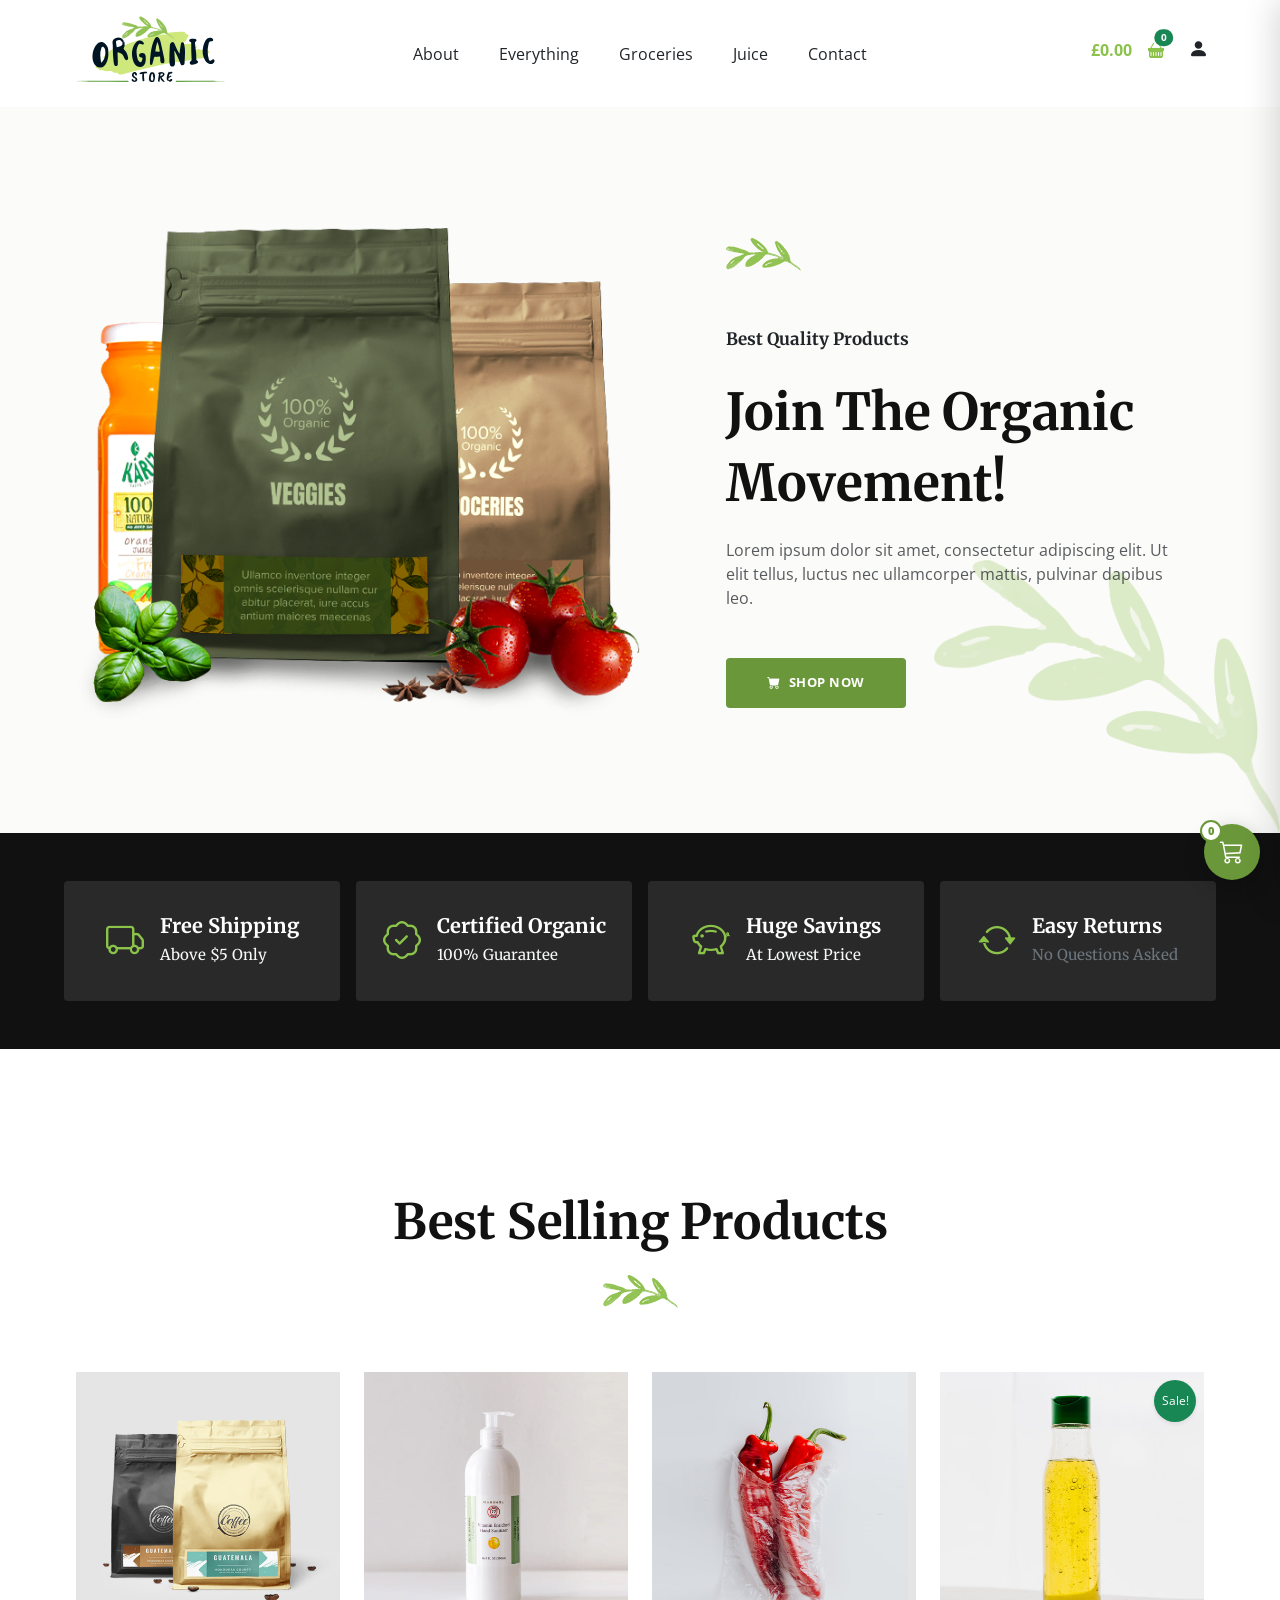
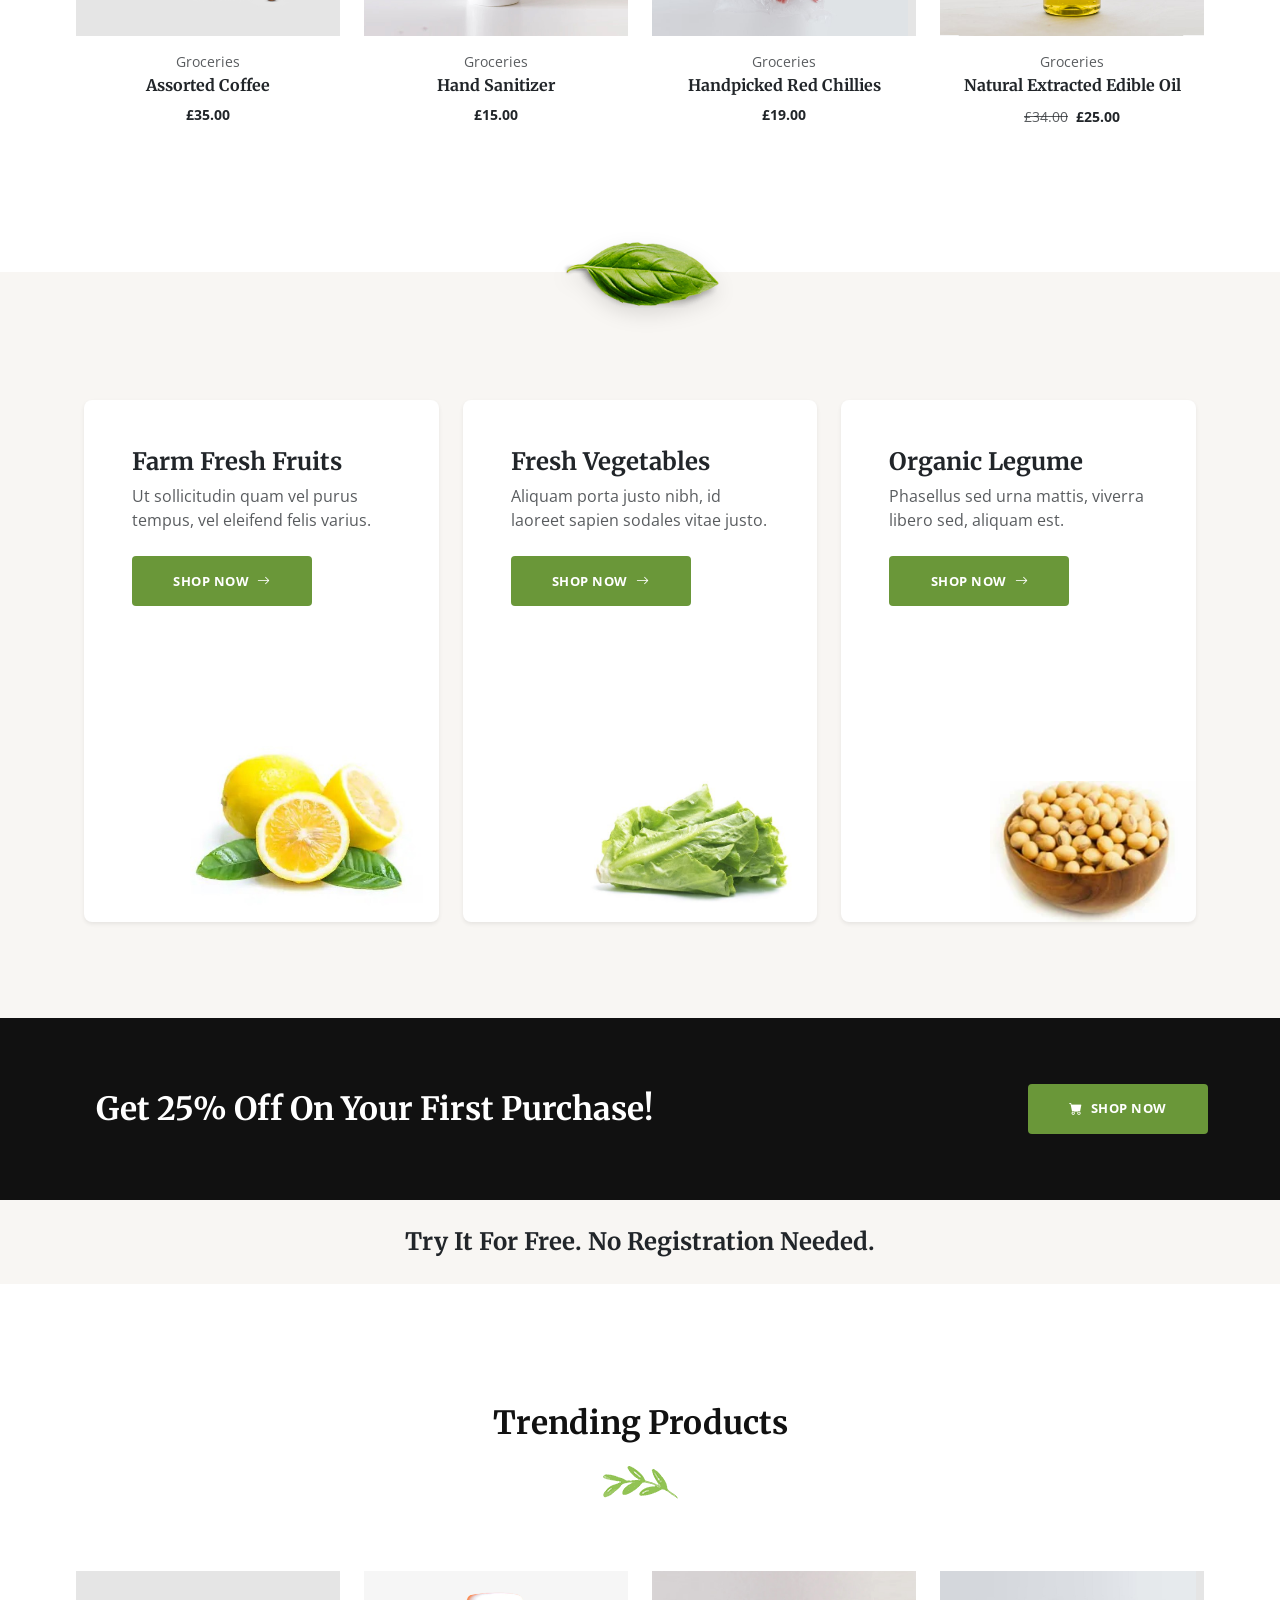
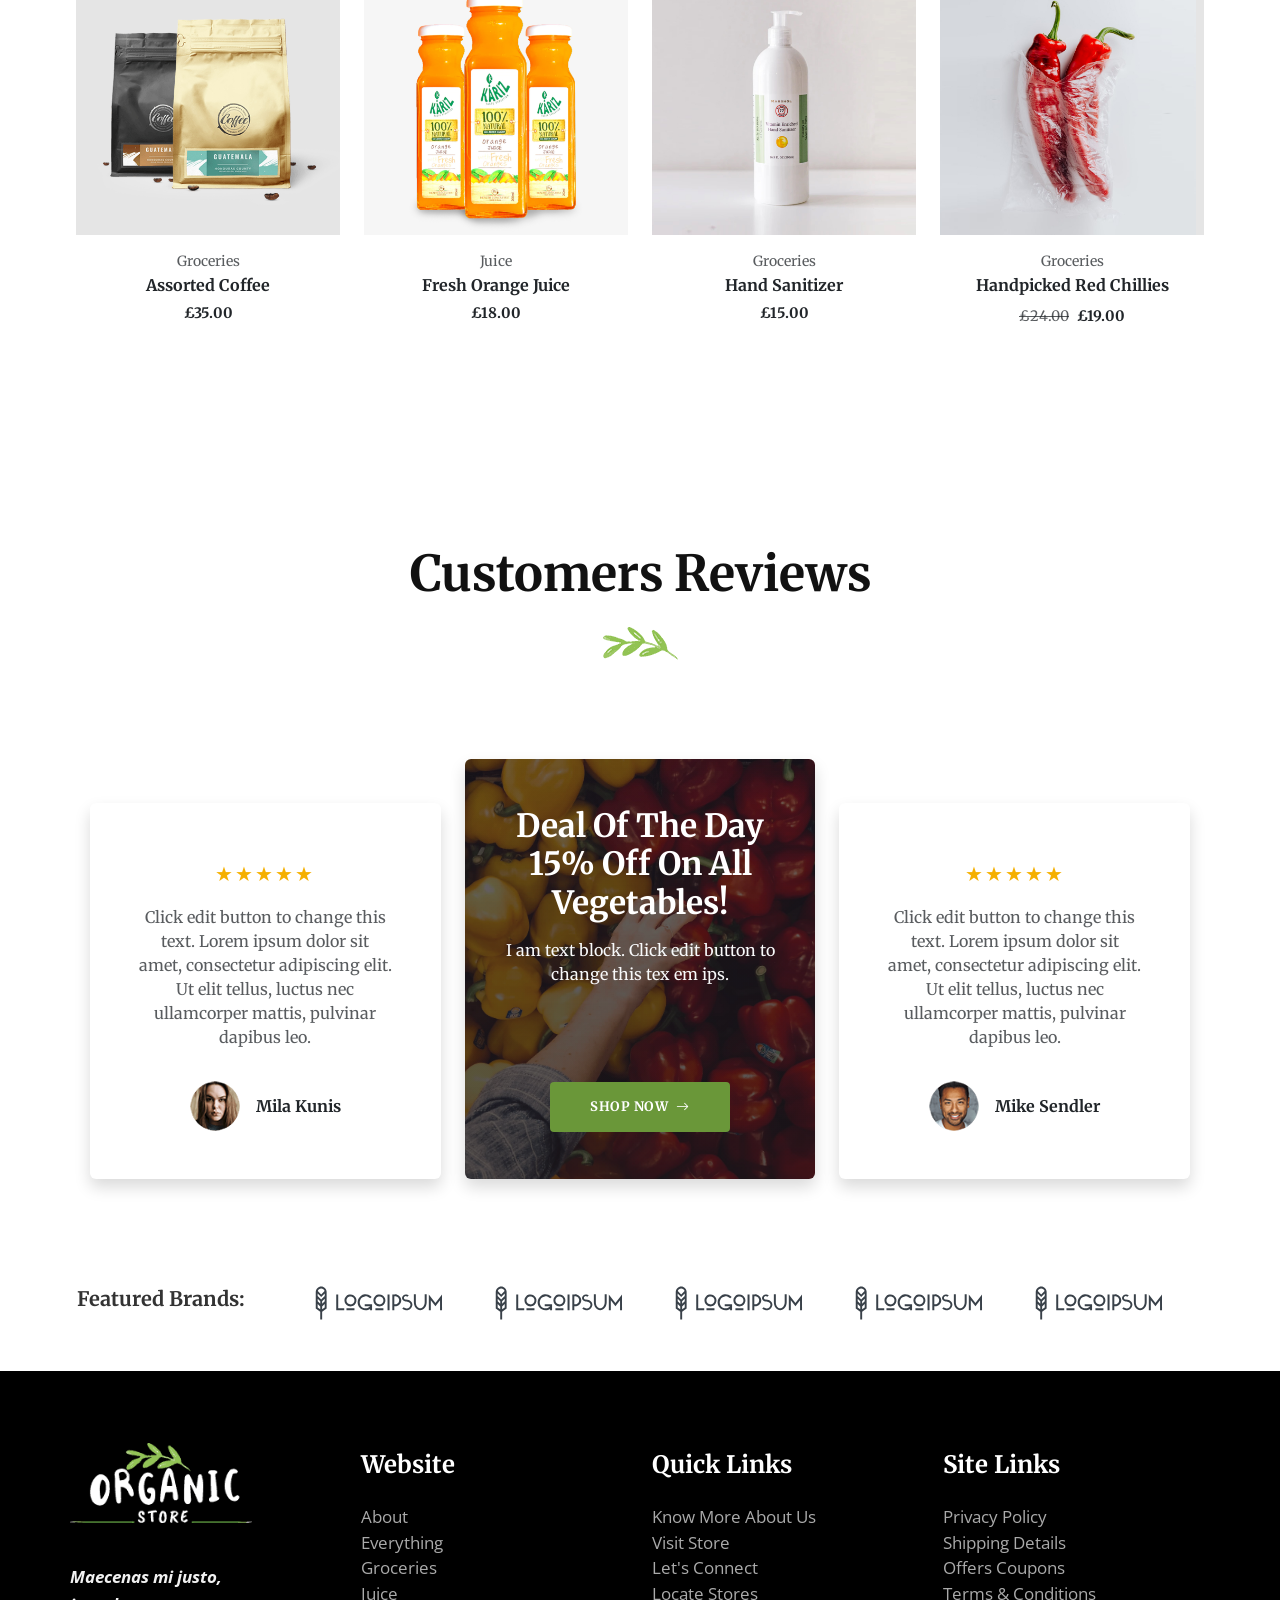
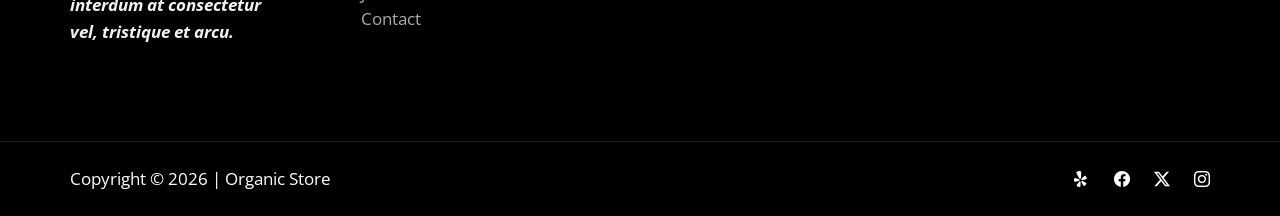
<file: index.html>
<!DOCTYPE html>
<html lang="en">

<head>
  
    <meta charset="UTF-8">

    <meta name="viewport" content="width=device-width, initial-scale=1.0">

    <meta name="description" content="Project2A is a modern online shopping website offering groceries, organic products, juices and more.">

    <meta name="keywords" content="online shopping, groceries, organic products, juice, Project2A">

    <meta name="author" content="Rishabh Sharma">


<!-- Open Graph Meta Tags -->
 
<meta property="og:title" content="Project2A - Online Shopping">

<meta property="og:description" content="Shop groceries, organic products, juices and more with Project2A.">

<meta property="og:image" content="https://rishabhsharma-g.github.io/Project2A/homeImage/Web-image.jpg">

<meta property="og:url" content="https://rishabhsharma-g.github.io/Project2A/">

<meta property="og:type" content="website">


  <title>Organic Store | Join The Organic Movement</title>
  <!-- Bootstrap 5 CSS -->
  <link href="https://cdn.jsdelivr.net/npm/bootstrap@5.3.3/dist/css/bootstrap.min.css" rel="stylesheet">
  <!-- Bootstrap Icons -->
  <link href="https://cdn.jsdelivr.net/npm/bootstrap-icons@1.11.3/font/bootstrap-icons.min.css" rel="stylesheet">
  <!-- Minimal Custom Theme CSS -->
  <link rel="stylesheet" href="css/style.css">

  <link rel="preconnect" href="https://fonts.googleapis.com">
  <link rel="preconnect" href="https://fonts.gstatic.com" crossorigin>
  <link href="https://fonts.googleapis.com/css2?family=Merriweather:wght@300;400;700;900&display=swap" rel="stylesheet">

</head>

<body>



  <!-- SITE HEADER -->
  <header class="site-header">
    <nav class="navbar navbar-expand-lg bg-white py-2 pt-2 pb-3">
      <!-- container-fluid (full width) ya container (box width) apne hisab se use karein -->
      <div class="container-fluid px-4 px-lg-5 d-flex align-items-center">

        <!-- 1. LEFT SIDE: LOGO -->
        <a class="navbar-brand ms-lg-4 me-0 ps-lg-1 pt-lg-2" href="index.html">
          <img src="organicImage/organic-store-logo5.svg" alt="Organic Store" height="70">
        </a>

        <!-- MOBILE MENU BUTTON -->
        <button class="navbar-toggler border-0 shadow-none" type="button" data-bs-toggle="collapse"
          data-bs-target="#mainNavbar">
          <span class="navbar-toggler-icon"></span>
        </button>

        <!-- COLLAPSE MENU -->
        <div class="collapse navbar-collapse" id="mainNavbar">

          <!-- 2. CENTER: NAVIGATION MENU -->
          <!-- 'mx-auto' isko center me rakhega. Agar right me khiskana ho to 'ms-auto' kar dena -->
          <ul class="navbar-nav mx-auto mb-2 pt-lg-3 ps-lg-4 gap-lg-4 text-center ">
            <li class="nav-item"><a class="nav-link custom-link text-dark" href="about.html">About</a></li>
            <li class="nav-item"><a class="nav-link custom-link text-dark" href="everything.html">Everything</a></li>
            <li class="nav-item"><a class="nav-link custom-link text-dark" href="groceries.html">Groceries</a></li>
            <li class="nav-item"><a class="nav-link custom-link text-dark" href="juice.html">Juice</a></li>
            <li class="nav-item"><a class="nav-link custom-link text-dark" href="contact.html">Contact</a></li>
          </ul>

          <!-- 3. RIGHT SIDE: CART + ACCOUNT -->
          <!-- 'ms-auto' nahi lagaya kyuki ul me 'mx-auto' hai, ye apne aap right me chala jayega -->
          <div class="d-flex align-items-center justify-content-center gap-4 mt-3 me-lg-4 mt-lg-0">

            <!-- CART -->
            <a href="#" class="text-decoration-none d-flex align-items-center gap-3 trigger-cart-drawer"
              style="color: #8bc34a;">
              <span class="fw-bold header-cart-total">£0.00</span>

              <!-- Bootstrap Badge for Cart -->
              <div class="position-relative">
                <i class="bi bi-basket-fill fs-7"></i>
                <!-- position-absolute top-0 start-100 ye red/green badge ko icon ke upar set karta hai -->
                <span class="position-absolute top-0 start-100 translate-middle badge rounded-pill bg-success cart-badge"
                  style="font-size: 0.65rem;">
                  0
                </span>
              </div>
            </a>

            <!-- ACCOUNT -->
            <a href="#" class="text-dark">
              <i class="bi bi-person-fill fs-5"></i>
            </a>

          </div>

        </div>
      </div>
    </nav>
  </header>




  <!-- HERO SECTION (Bootstrap Grid) -->
  <section class="hero-section">
    <div class="container-fluid mb-4">

      <div class="row align-items-center ">

        <div class="col-12 col-lg-6 text-center order-lg-1 order-2 ps-lg-5 ms-lg-3">

          <img src="homeImage/organic-products-hero.png" alt="Organic Fresh Products" class="img-fluid">

        </div>

        <div class="col-12 col-lg-5 order-lg-2 order-1 text-lg-start text-center ps-lg-5 ms-lg-3">


          <img src="homeImage/logo-leaf-new.png" alt="Leaf" class="leaf-flourish " style="margin-bottom: 6.5vh;">


          <h6 class="d-block  fw-bold text-dark" style="font-family: 'Merriweather', serif;  margin-bottom: 3vh;">Best Quality
            Products</h6>

          <h1 class="join-bala display-5 fw-bold"  style="margin-bottom: 2vh;">Join The Organic Movement!</h1>

          <p class="text-muted fs-6 mb-5 pe-lg-4">Lorem ipsum dolor sit amet, consectetur adipiscing elit. Ut elit
            tellus, luctus nec ullamcorper mattis, pulvinar dapibus leo.</p>

          <a href="everything.html" class="btn btn-organic">

            <i class="bi bi-cart-fill"></i> SHOP NOW
          </a>



        </div>
      </div>
    </div>
    <!-- <img src="homeImage/logo-leaf-new.png" alt="Legumes" class="position-absolute"
      style=" bottom: -200px; right: 0; height: 180px; width: auto; z-index: 1;"> -->

  </section>



  <!-- | | | | | -->

  <section class="bg-dark-custom py-5">
    <!-- Container mein left aur right 5% extra space diya hai -->
    <div class="container-fluid" style="padding-left: 5%; padding-right: 5%;">

      <div class="row g-3 text-bold" style="font-family: 'Merriweather', serif;">

        <!-- Box 1 (Left shift ke liye ms-lg-0 lagaya hai) -->
        <div class="col-12 col-sm-6 col-lg-3">
          <div class="benefit-box d-flex align-items-center justify-content-center gap-3 ms-lg-0">
            <i class="bi bi-truck benefit-icon"></i>
            <div class="text-start">
              <h5 class="text-white fw-bold mb-1">Free Shipping</h5>
              <span class="text-light" style="font-size: 15px;">Above $5 Only</span>
            </div>
          </div>
        </div>

        <!-- Box 2 -->
        <div class="col-12 col-sm-6 col-lg-3">
          <div class="benefit-box d-flex justify-content-center align-items-center gap-3">
            <i class="bi bi-patch-check benefit-icon"></i>
            <div class="text-start">
              <h5 class="text-white fw-bold mb-1">Certified Organic</h5>
              <span class="text-light" style="font-size: 15px;">100% Guarantee</span>
            </div>
          </div>
        </div>

        <!-- Box 3 -->
        <div class="col-12 col-sm-6 col-lg-3">
          <div class="benefit-box d-flex justify-content-center align-items-center gap-3">
            <i class="bi bi-piggy-bank benefit-icon"></i>
            <div class="text-start">
              <h5 class="text-white fw-bold mb-1">Huge Savings</h5>
              <span class="text-light" style="font-size: 15px;">At Lowest Price</span>
            </div>
          </div>
        </div>

        <!-- Box 4 (Right shift ke liye me-lg-0 lagaya hai) -->
        <div class="col-12 col-sm-6 col-lg-3">
          <!-- Isme aapka 'justify-content-center' missing tha, wo bhi laga diya hai -->
          <div class="benefit-box d-flex align-items-center justify-content-center gap-3 me-lg-0">
            <i class="bi bi-arrow-repeat benefit-icon"></i>
            <div class="text-start">
              <h5 class="text-white fw-bold mb-1">Easy Returns</h5>
              <span class="text-secondary" style="font-size: 15px;">No Questions Asked</span>
            </div>
          </div>
        </div>

      </div>
    </div>
  </section>


  <!-- /////////////////////////////////////////////////////////////////////// -->


  <!-- Best Selling Products (Bootstrap Grid) -->


  <!-- <section class="py-5 my-3">
    <div class="container">
      <div class="text-center mb-3 mt-5 pt-lg-4">
        <h2 class="h2 fw-bold text-dark mb-4">Best Selling Products</h2>
        <img src="homeImage/logo-leaf-new.png" alt="Leaf Divider" class="heading-leaf">
      </div>
    </div>
  </section> -->




  <section class="bg-white py-5 mb-5">
    <div class="container-fluid mb-5">

      <!-- Heading Section (Center Aligned) -->
      <div class="text-center mb-5">
        <h2 class="fw-bold mt-5 mb-4 pt-5" style="font-size: 5.4vh;">Best Selling Products</h2>
        <!-- Aapki leaf image ka path, size adjust kar lena -->
        <img src="homeImage/logo-leaf-new.png" alt="Leaf Divider" class="heading-leaf" style="width: auto;">
      </div>

      <!-- Products Grid (4 Columns) -->
      <div class="row text-center mt-1 pt-3  ms-5 me-5 ps-1 pe-1">

        <!-- Product 1: Assorted Coffee -->
        <div class="col-12 col-md-6 col-lg-3">
          <a href="everything.html" class="text-decoration-none">
            <img src="organicImage/coffee-asorted.jpg" alt="Coffee" class="img-fluid mb-3">

            <small class="text-muted d-block mb-1" style="font-size: 0.85rem;">Groceries</small>
            <h6 class="brand-font text-dark mb-2" style="font-size: 1rem;">Assorted Coffee</h6>

            <div class="text-dark fw-bold"  style="font-size: 0.9rem;">£35.00</div>
          </a>
        </div>

        <!-- Product 2: Hand Sanitizer -->
        <div class="col-12 col-md-6 col-lg-3">
          <a href="everything.html" class="text-decoration-none">
            <img src="organicImage/sanitizer.jpg" alt="Sanitizer" class="img-fluid mb-3">
           <small class="text-muted d-block mb-1" style="font-size: 0.85rem;">Groceries</small>
            <h6 class="brand-font text-dark mb-2" style="font-size: 1rem;">Hand Sanitizer</h6>

            <div class="text-dark fw-bold"  style="font-size: 0.9rem;">£15.00</div>
          </a>
        </div>

        <!-- Product 3: Red Chillies -->
        <div class="col-12 col-md-6 col-lg-3">
          <a href="everything.html" class="text-decoration-none">
            <!-- Image ka naam apne hisab se check kar lena -->
            <img src="organicImage/red-chillies.jpg" alt="Red Chillies" class="img-fluid mb-3">

            <small class="text-muted d-block mb-1" style="font-size: 0.85rem;">Groceries</small>
            <h6 class="brand-font text-dark mb-2" style="font-size: 1rem;">Handpicked Red Chillies</h6>

            <div class="text-dark fw-bold"  style="font-size: 0.9rem;">£19.00</div>
          </a>
        </div>

        <!-- Product 4: Edible Oil (With Sale Badge) -->
        <div class="col-12 col-md-6 col-lg-3">
          <a href="everything.html" class="text-decoration-none">

            <!-- Image and Badge Wrapper -->
            <div class="position-relative mb-3">
              <!-- Sale Badge (Top Right Corner) -->
              <span
                class="position-absolute top-0 end-0 badge rounded-circle bg-success mt-2 me-2 shadow-sm d-flex align-items-center justify-content-center"
                style="width: 42px; height: 42px; font-weight: normal;">
                Sale!
              </span>
              <img src="organicImage/edible-oil.jpg" alt="Oil" class="img-fluid">
            </div>

            <small class="text-muted d-block mb-1" style="font-size: 0.85rem;">Groceries</small>
            <h6 class="brand-font text-dark mb-2" style="font-size: 1rem;">Natural Extracted Edible Oil</h6>
            <div>
              <!-- Kati hui (Strikethrough) purani price -->
              <del class="text-muted me-1"  style="font-size: 0.9rem;">£34.00</del>
              <span class="text-dark fw-bold"  style="font-size: 0.9rem;">£25.00</span>
            </div>

          </a>
        </div>

      </div>
    </div>
  </section>



  <!-- 3 CATEGORY PROMO CARDS (Bootstrap Cards) new -->


  <section class="bg-cream pt-5">
    <section class="bg-cream py-5 position-relative">
      <!-- LEAF SEPARATOR -->
      <div class="text-center position-absolute w-100" style="top: -80px; left: 0; z-index: 10;">
        <img src="homeImage/basil-leaf.png" alt="Leaf Separator"
          style="max-width: 160px; filter: drop-shadow(0 8px 10px rgba(0,0,0,0.12));">
      </div>
      <div class="container-fluid g-5">
        <div class="row g-4 mx-5 mt-2 mb-5" >
          <div class="col-12 col-md-4">


            <!-- 3 CATEGORY PROMO CARDS (Bootstrap Cards) -->

            <!-- <section class="bg-cream py-5 ">
    <div class="container py-3 mb-5 mt-5">
      <div class="row g-4">
        <div class="col-12 col-md-4"> -->

            <div class="card border-0 shadow-sm h-100 overflow-hidden "
              style="min-height: 58vh; border-radius: 8px; background-color: #fff; background-image: url('homeImage/LemonImage.jpg'); background-repeat: no-repeat; background-position: right bottom; background-size: 70%;">
              <div class="card-body p-5 ">
                <h3 class="h4 mb-2 fw-bold">Farm Fresh Fruits</h3>
                <p class="text-muted fs-6 mb-4">Ut sollicitudin quam vel purus tempus, vel eleifend felis varius.</p>
                <a href="#" class="btn btn-organic btn-sm">SHOP NOW <i class="bi bi-arrow-right"></i></a>
              </div>
            </div>
          </div>
          <div class="col-12 col-md-4">
            <div class="card border-0 shadow-sm h-100 overflow-hidden"
              style="min-height: 58vh; border-radius: 8px; background-color: #fff; background-image: url('homeImage/LettuceImage.jpg'); background-repeat: no-repeat; background-position: right bottom; background-size: 70%;">
              <div class="card-body p-5">
                <h3 class="h4 mb-2 fw-bold">Fresh Vegetables</h3>
                <p class="text-muted fs-6 mb-4">Aliquam porta justo nibh, id laoreet sapien sodales vitae justo.</p>
                <a href="#" class="btn btn-organic btn-sm">SHOP NOW <i class="bi bi-arrow-right"></i></a>
              </div>
            </div>
          </div>
          <div class="col-12 col-md-4">
            <div class="card border-0 shadow-sm h-100 overflow-hidden"
              style="min-height: 58vh; border-radius: 8px; background-color: #fff; background-image: url('homeImage/SoyaBeansImage.webp'); background-repeat: no-repeat; background-position: right bottom; background-size: 58%;">
              <div class="card-body p-5 ">
                <h3 class="h4 mb-2 fw-bold">Organic Legume</h3>
                <p class="text-muted fs-6 mb-4">Phasellus sed urna mattis, viverra libero sed, aliquam est.</p>
                <a href="#" class="btn btn-organic btn-sm">SHOP NOW <i class="bi bi-arrow-right"></i></a>
              </div>
            </div>
          </div>
        </div>
      </div>
    </section>
  </section>



  <!-- CALLOUT OFFER BANNER -->
  <section class=" text-white " style="background-color: #111111;">
    <div class="container-fluid d-flex align-items-center justify-content-between px-5 py-4 fw-bold">
      <h2 class="text-white h2 m-0 p-5 fw-bold">Get 25% Off On Your First Purchase!</h2>
      <a href="everything.html" class="btn btn-organic m-2 me-4"><i class="bi bi-cart-fill "></i> SHOP NOW</a>
    </div>
  </section>

  <div class="bg-cream text-center py-4 fw-bold fs-4  text-dark" style="font-family: 'Merriweather', serif;">
    Try It For Free. No Registration Needed.
  </div>


  


  <!-- TRENDING PRODUCTS (Bootstrap Grid) -->

  <section class=" py-4 mb-3" style="background-color: #ffffff; font-family: 'Merriweather', serif;">
    <div class="container-fluid mb-5">

      <!-- Heading Section (Center Aligned) -->
      <div class="text-center mb-5">
        <h2 class="fw-bold mt-5 mb-4 pt-5">Trending Products</h2>
        <!-- Aapki leaf image ka path, size adjust kar lena -->
        <img src="homeImage/logo-leaf-new.png" alt="Leaf Divider" class="heading-leaf" style="width: auto;">
      </div>

      <!-- Products Grid (4 Columns) -->
      <div class="row g-4 text-center  ms-5 me-5 mt-1 ps-1 pe-1">

        <!-- Product 1: Assorted Coffee -->
        <div class="col-12 col-md-6 col-lg-3">
          <a href="everything.html" class="text-decoration-none">
            <img src="organicImage/coffee-asorted.jpg" alt="Coffee" class="img-fluid mb-3">
            <div class="text-muted small mb-1">Groceries</div>
            <h6 class="text-dark fw-bold mb-2">Assorted Coffee</h6>
            <div class="text-dark fw-bold"  style="font-size: 0.9rem;">£35.00</div>
          </a>
        </div>

        <!-- Product 2: Hand Sanitizer -->
        <div class="col-12 col-md-6 col-lg-3">
          <a href="everything.html" class="text-decoration-none">
            <img src="juiceImage/orage-juice-kariz.jpg" alt="Sanitizer" class="img-fluid mb-3">
            <div class="text-muted small mb-1">Juice</div>
            <h6 class="text-dark fw-bold mb-2">Fresh Orange Juice</h6>
            <div class="text-dark fw-bold"  style="font-size: 0.9rem;">£18.00</div>
          </a>
        </div>

        <!-- Product 3: Red Chillies -->
        <div class="col-12 col-md-6 col-lg-3">
          <a href="everything.html" class="text-decoration-none">
            <!-- Image ka naam apne hisab se check kar lena -->
            <img src="organicImage/sanitizer.jpg" alt="Red Chillies" class="img-fluid mb-3">
            <div class="text-muted small mb-1">Groceries</div>
            <h6 class="text-dark fw-bold mb-2">Hand Sanitizer</h6>
            <div class="text-dark fw-bold"  style="font-size: 0.9rem;">£15.00</div>
          </a>
        </div>

        <!-- Product 4: Edible Oil (With Sale Badge) -->
        <div class="col-12 col-md-6 col-lg-3">
          <a href="everything.html" class="text-decoration-none">

            <!-- Image and Badge Wrapper -->
            <div class="position-relative mb-3">
              <!-- Sale Badge (Top Right Corner) -->

              <img src="organicImage/red-chillies.jpg" alt="Oil" class="img-fluid">
            </div>

            <div class="text-muted small mb-1">Groceries</div>
            <h6 class="text-dark fw-bold mb-2">Handpicked Red Chillies</h6>
            <div>
              <!-- Kati hui (Strikethrough) purani price -->
              <del class="text-muted me-1"  style="font-size: 0.9rem;">£24.00</del>
              <span class="text-dark fw-bold"  style="font-size: 0.9rem;">£19.00</span>
            </div>

          </a>
        </div>

      </div>
    </div>
  </section>




  <!-- CUSTOMER REVIEWS (Bootstrap Cards & Columns) -->

  <section class=" py-5  mt-5" style=" background-color: #ffffff; font-family: 'Merriweather', serif;">
    <div class="container-fluid mb-5" style="padding-left: 7%; padding-right: 7%;">

      <!-- Heading Section (Center Aligned) -->
      <div class="text-center mb-5">
        <h2 class="fw-bold mb-4 pt-5" style="font-size: 5.5vh;">Customers Reviews</h2>
        <img src="homeImage/logo-leaf-new.png" alt="Leaf Divider" class="heading-leaf" style="width: auto; margin-bottom: 11vh;">
      </div>
      <div class="row gx-4 gy-0 align-items-end mt-1">
        <!-- Review 1 -->
        <div class="col-12 col-lg-4">
          <div class="card border-0 shadow p-5 text-center d-flex flex-column bg-white" style="min-height: 360px; ">
            <div class="stars-rating fs-5 pt-2 mb-3">★★★★★</div>
            <p class="text-muted fs-6 mb-4">Click edit button to change this text. Lorem ipsum dolor sit amet,
              consectetur adipiscing elit. Ut elit tellus, luctus nec ullamcorper mattis, pulvinar dapibus leo.</p>
            <div class="d-flex align-items-center justify-content-center gap-3 mt-2">
              <img src="homeImage/client02-free-img.png" alt="Mila Kunis" class="rounded-circle"
                style="width: 50px; height: 50px; object-fit: cover;">
              <span class="fw-bold fs-6">Mila Kunis</span>
            </div>
          </div>
        </div>

        <!-- Center Deal Card -->
        <div class="col-12 col-lg-4">
          <div class="deal-bg-card p-4 text-center d-flex flex-column justify-content-center align-items-center shadow"
            style="min-height: 420px;">
            <h3 class="text-white fw-bold h2 mb-3">Deal Of The Day<br>15% Off On All<br>Vegetables!</h3>
            <p class="text-light small fs-6 mb-5">I am text block. Click edit button to<br>change this tex em ips.</p>
            <a href="#" class="btn btn-organic btn-sm mt-5">SHOP NOW <i class="bi bi-arrow-right"></i></a>
          </div>
        </div>

        <!-- Review 2 -->
        <div class="col-12 col-lg-4  ">
          <div class="card border-0 shadow p-5 text-center d-flex flex-column bg-white" style="min-height: 360px;">
            <div class="stars-rating mb-3 pt-2 fs-5 ">★★★★★</div>
            <p class="text-muted fs-6 mb-4">Click edit button to change this text. Lorem ipsum dolor sit amet,
              consectetur adipiscing elit. Ut elit tellus, luctus nec ullamcorper mattis, pulvinar dapibus leo.</p>
            <div class="d-flex align-items-center justify-content-center gap-3 mt-2">
              <img src="homeImage/client01-free-img.png" alt="Mike Sendler" class="rounded-circle"
                style="width: 50px; height: 50px; object-fit: cover;">
              <span class="fw-bold fs-6">Mike Sendler</span>
            </div>
          </div>
        </div>
      </div>
    </div>
  </section>





  <!-- FEATURED BRANDS (Bootstrap Flex) -->
  <section class="py-2 pb-5">
    <div class="container-fluid d-flex flex-wrap align-items-center justify-content-between "
      style="padding-left: 6%; padding-right: 9%;">
      <h4 class="h5 fw-bold ">Featured Brands:</h4>
      <div class="d-flex flex-wrap align-items-center gap-5 gap-md-5 justify-content-center">
        <img src="homeImage/logoipsum-215.svg" alt="Brand 1" class="brand-logo-img">
        <img src="homeImage/1-copy.svg" alt="Brand 2" class="brand-logo-img">
        <img src="homeImage/1-copy-2.svg" alt="Brand 3" class="brand-logo-img">
        <img src="homeImage/1-copy-4.svg" alt="Brand 4" class="brand-logo-img">
        <img src="homeImage/1-copy-3.svg" alt="Brand 5" class="brand-logo-img">
      </div>
    </div>
  </section>




  <!-- FOOTER (Bootstrap Grid) -->
  <footer class="bg-black text-white pt-5 pb-0">
    <div class="container-fluid pt-4 pb-5" style="padding-left: 5.5%; padding-right: 5.5%;">
      <div class="row g-4 pb-5">
        <div class="col-12 col-md-6 col-lg-3">
          <img src="organicImage/organic-store-white-logo.png" alt="Organic Store" class="footer-logo mb-3">
          <p class="fst-italic fw-bold mt-4 mb-0" style="color: #f1f1f1; font-size: 17px; line-height: 1.6;">Maecenas mi
            justo,<br>interdum at consectetur<br>vel, tristique et arcu.</p>
        </div>
        <div class="col-12 col-md-6 col-lg-3 footer-links pt-2">
          <h4 class="text-white mb-4 brand-font fs-4">Website</h4>
          <a href="about.html">About</a>
          <a href="everything.html">Everything</a>
          <a href="groceries.html">Groceries</a>
          <a href="juice.html">Juice</a>
          <a href="contact.html">Contact</a>
        </div>
        <div class="col-12 col-md-6 col-lg-3 footer-links pt-2">
          <h4 class="text-white mb-4 brand-font fs-4">Quick Links</h4>
          <a href="about.html">Know More About Us</a>
          <a href="everything.html">Visit Store</a>
          <a href="contact.html">Let's Connect</a>
          <a href="contact.html">Locate Stores</a>
        </div>
        <div class="col-12 col-md-6 col-lg-3 footer-links pt-2">
          <h4 class="text-white mb-4 brand-font fs-4">Site Links</h4>
          <a href="#">Privacy Policy</a>
          <a href="#">Shipping Details</a>
          <a href="#">Offers Coupons</a>
          <a href="#">Terms & Conditions</a>
        </div>
      </div>
    </div>
    <div class="border-top py-4 " style="border-color: #222222 !important;">
      <div class="container-fluid d-flex flex-wrap align-items-center justify-content-between gap-2 text-secondary"
        style="font-size: 17px; padding-left: 5.5%; padding-right: 5.5%;">
        <p class="m-0" style="color: #ffffff;">Copyright © 2026 | Organic Store</p>
        <div class="d-flex gap-4 fs-6">
          <a href="#" style="color: #ffffff;" aria-label="Yelp"><i class="bi bi-yelp"></i></a>
          <a href="#" style="color: #ffffff;" aria-label="Facebook"><i class="bi bi-facebook"></i></a>
          <a href="#" style="color: #ffffff;" aria-label="Twitter"><i class="bi bi-twitter-x"></i></a>
          <a href="#" style="color: #ffffff;" aria-label="Instagram"><i class="bi bi-instagram"></i></a>
        </div>
      </div>
    </div>
  </footer>




  <!-- FLOATING CART BUTTON -->
  <button class="floating-cart-btn trigger-cart-drawer" aria-label="View Cart">
    <i class="bi bi-cart3 fs-4"></i>
    <span class="floating-badge">0</span>
  </button>

    <!-- CART OVERLAY & DRAWER -->
  <div class="cart-drawer-overlay" id="cartOverlay"></div>
  <aside class="cart-drawer-box" id="cartDrawer" aria-label="Shopping Cart">
    <div class="p-3 border-bottom d-flex align-items-center justify-content-between">
      <h5 class="m-0 fs-6 fw-bold">Shopping Cart</h5>
      <button class="btn btn-sm btn-link text-dark p-0" id="cartDrawerClose" aria-label="Close">
        <i class="bi bi-x-lg fs-5"></i>
      </button>
    </div>
    <div class="p-3 flex-grow-1 overflow-auto" id="cartDrawerBody">
    </div>
    <div class="p-3 border-top bg-light" id="cartDrawerFooter">
      <div class="d-flex justify-content-between fw-bold mb-3">
        <span>Subtotal:</span>
        <span id="cartDrawerSubtotal">£0.00</span>
      </div>
       <div class="d-flex justify-content-between fw-bold mb-3">
        <span>Total:</span>
        <span id="cartDrawerTotal">£0.00</span>
      </div>
      <a href="cheakout.html" class="btn btn-organic w-100 text-center" onclick="closeCartDrawer()">Proceed to Checkout →</a>
    </div>
  </aside>


 

  <!-- Bootstrap 5 JS & Custom Logic -->

  <script src="https://cdn.jsdelivr.net/npm/bootstrap@5.3.3/dist/js/bootstrap.bundle.min.js"></script>
  <script src="js/script.js"></script>
  <script>
    document.addEventListener('DOMContentLoaded', () => {
      initHomePage();
    });
  </script>
  
</body>

</html>
</file>
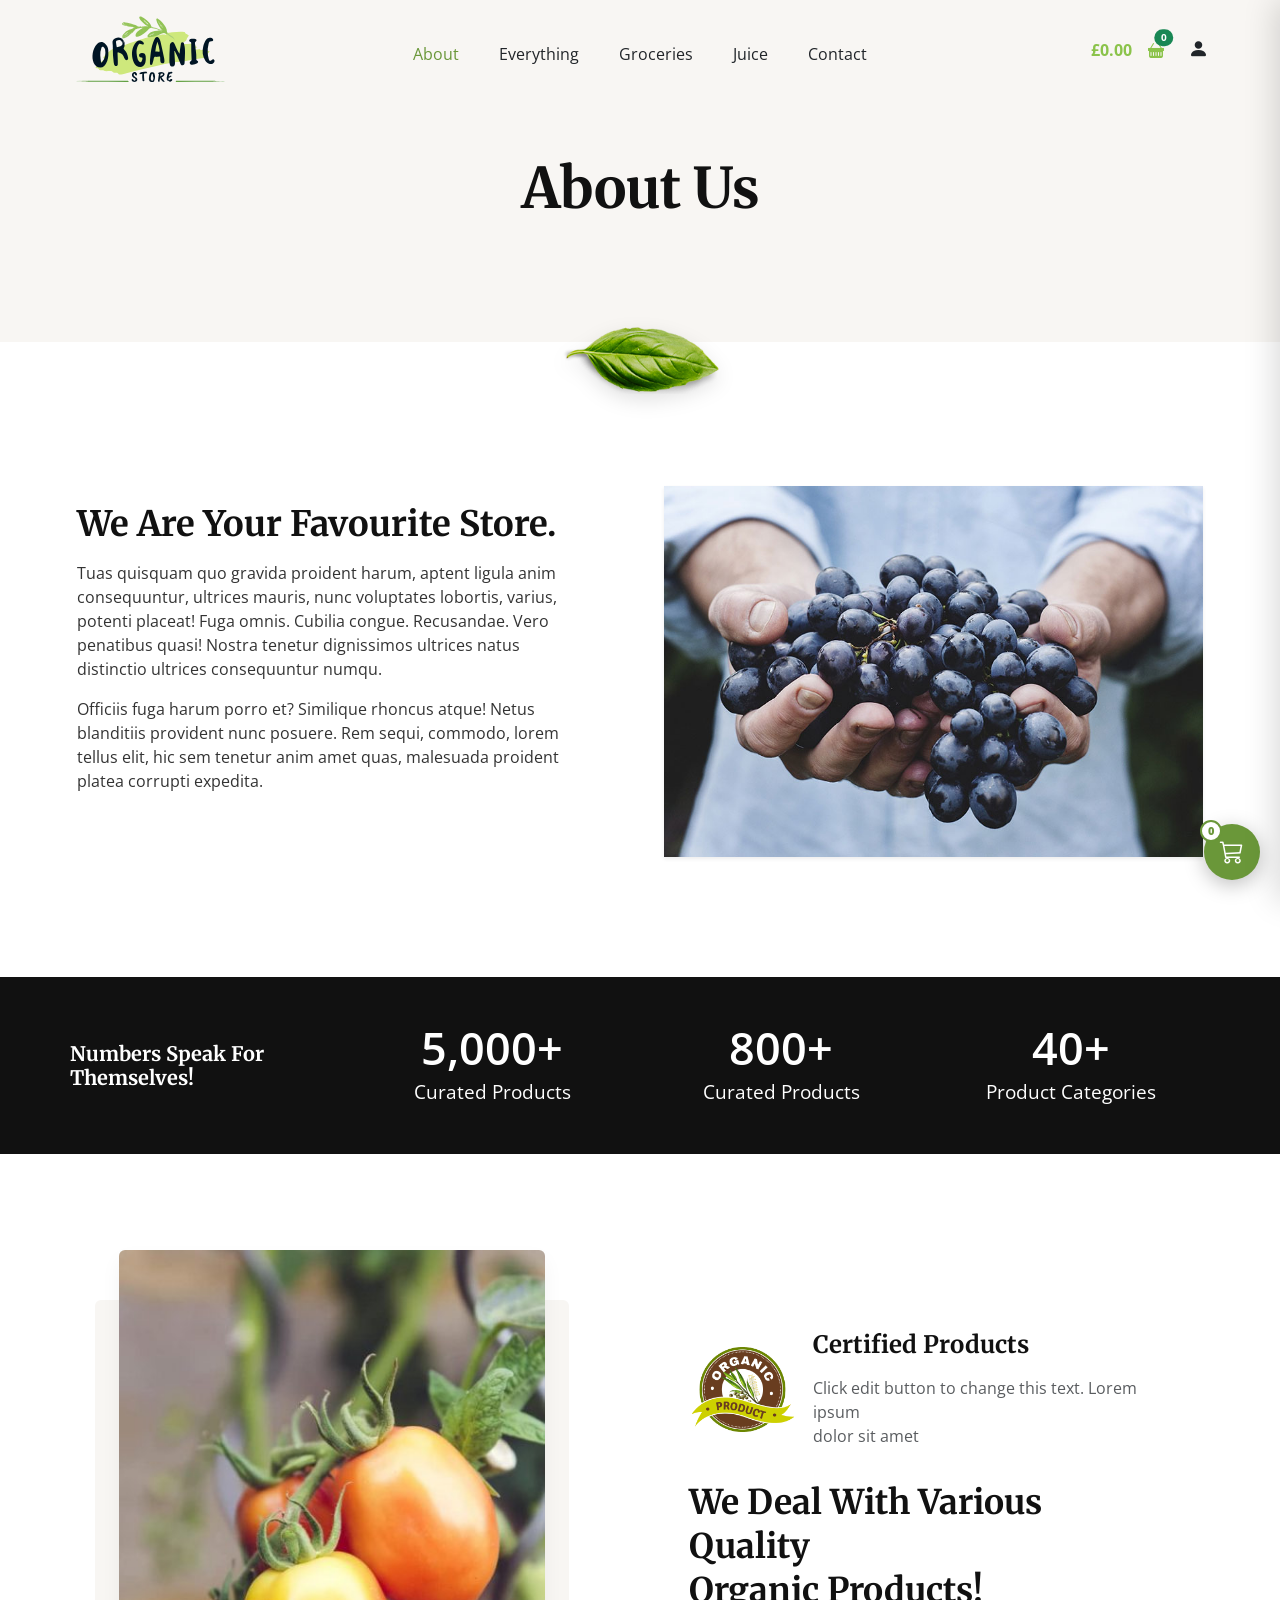
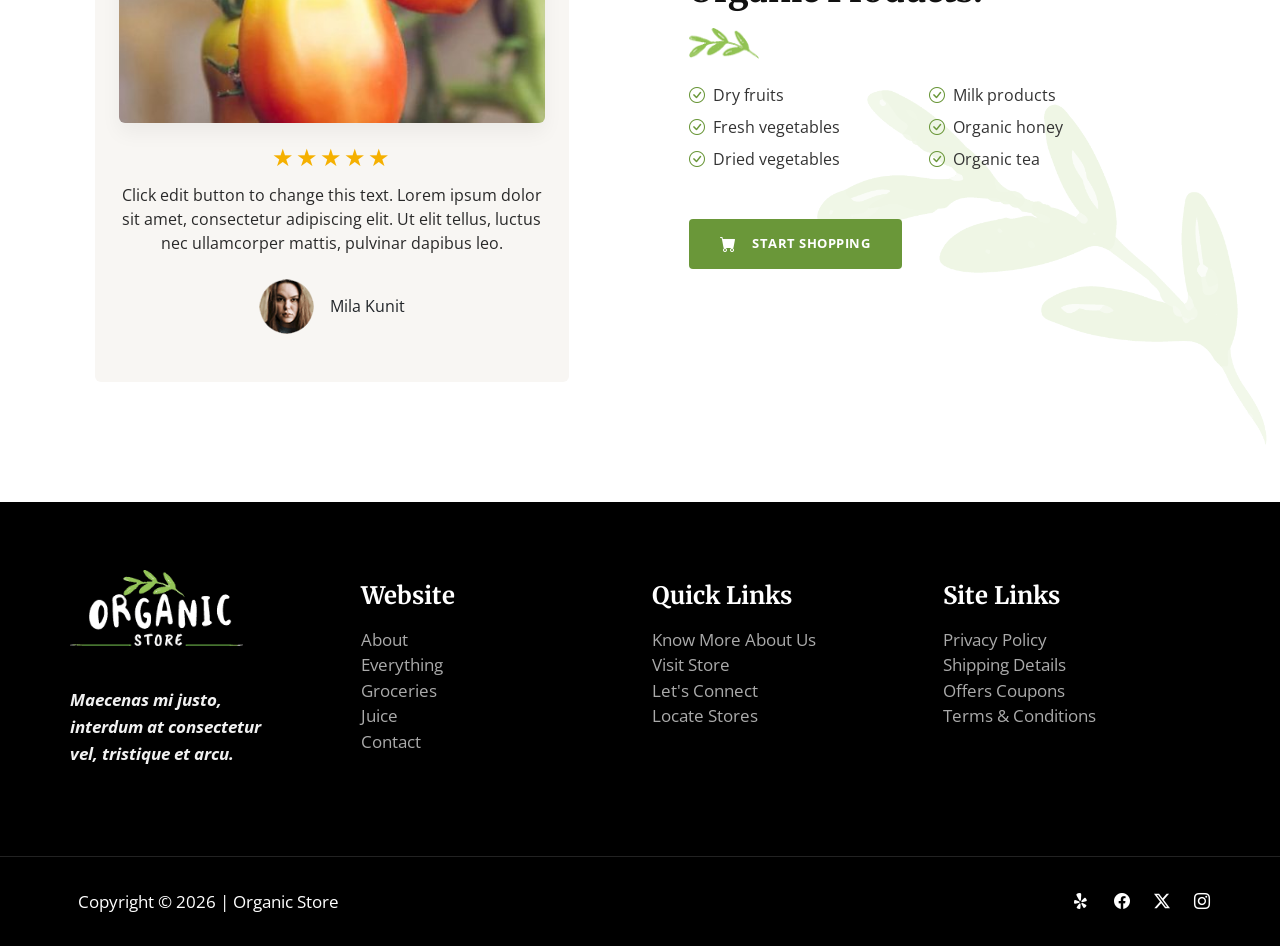
<file: about.html>
<!DOCTYPE html>
<html lang="en">
<head>
    <meta charset="UTF-8">

    <meta name="viewport" content="width=device-width, initial-scale=1.0">

    <meta name="description" content="Learn more about Project2A and our online shopping website.">

    <meta name="keywords" content="online shopping, groceries, organic products, juice, Project2A">

    <meta name="author" content="Rishabh Sharma">

  <title>About Us | Organic Store</title>
  <!-- Bootstrap 5 CSS -->
  <link href="https://cdn.jsdelivr.net/npm/bootstrap@5.3.3/dist/css/bootstrap.min.css" rel="stylesheet">
  <!-- Bootstrap Icons -->
  <link href="https://cdn.jsdelivr.net/npm/bootstrap-icons@1.11.3/font/bootstrap-icons.min.css" rel="stylesheet">
  <!-- Minimal Custom Theme CSS -->
  <link rel="stylesheet" href="css/style.css">
</head>
<body>


  <!-- SITE HEADER -->
  <header class="site-header">
    <nav class="navbar navbar-expand-lg bg-cream py-2 pt-2 pb-3">
      <!-- container-fluid (full width) ya container (box width) apne hisab se use karein -->
      <div class="container-fluid px-4 px-lg-5 d-flex align-items-center">

        <!-- 1. LEFT SIDE: LOGO -->
        <a class="navbar-brand ms-lg-4 me-0 ps-lg-1 pt-lg-2" href="index.html">
          <img src="organicImage/organic-store-logo5.svg" alt="Organic Store" height="70">
        </a>

        <!-- MOBILE MENU BUTTON -->
        <button class="navbar-toggler border-0 shadow-none" type="button" data-bs-toggle="collapse"
          data-bs-target="#mainNavbar">
          <span class="navbar-toggler-icon"></span>
        </button>

        <!-- COLLAPSE MENU -->
        <div class="collapse navbar-collapse" id="mainNavbar">

          <!-- 2. CENTER: NAVIGATION MENU -->
          <!-- 'mx-auto' isko center me rakhega. Agar right me khiskana ho to 'ms-auto' kar dena -->
          <ul class="navbar-nav mx-auto mb-2 pt-lg-3 ps-lg-4 gap-lg-4 text-center ">
            <li class="nav-item"><a class="nav-link custom-link text-dark" href="about.html">About</a></li>
            <li class="nav-item"><a class="nav-link custom-link text-dark" href="everything.html">Everything</a></li>
            <li class="nav-item"><a class="nav-link custom-link text-dark" href="groceries.html">Groceries</a></li>
            <li class="nav-item"><a class="nav-link custom-link text-dark" href="juice.html">Juice</a></li>
            <li class="nav-item"><a class="nav-link custom-link text-dark" href="contact.html">Contact</a></li>
          </ul>

          <!-- 3. RIGHT SIDE: CART + ACCOUNT -->
          <!-- 'ms-auto' nahi lagaya kyuki ul me 'mx-auto' hai, ye apne aap right me chala jayega -->
          <div class="d-flex align-items-center justify-content-center gap-4 mt-3 me-lg-4 mt-lg-0">

            <!-- CART -->
            <a href="#" class="text-decoration-none d-flex align-items-center gap-3 trigger-cart-drawer"
              style="color: #8bc34a;">
              <span class="fw-bold header-cart-total">£0.00</span>

              <!-- Bootstrap Badge for Cart -->
              <div class="position-relative">
                <i class="bi bi-basket-fill fs-7"></i>
                <!-- position-absolute top-0 start-100 ye red/green badge ko icon ke upar set karta hai -->
                <span class="position-absolute top-0 start-100 translate-middle badge rounded-pill bg-success cart-badge"
                  style="font-size: 0.65rem;">
                  0
                </span>
              </div>
            </a>



            <!-- ACCOUNT -->
            <a href="#" class="text-dark">
              <i class="bi bi-person-fill fs-5"></i>
            </a>

          </div>

        </div>
      </div>
    </nav>
  </header>








  <!-- PAGE HERO BANNER -->
  <section class="bg-cream py-5 text-center">
    <div class="container">
      <h1 class="display-4 fw-bold mb-5 pb-4">About Us</h1>
      <!-- <img src="homeImage/basil-leaf.png" alt="Basil Leaf" class="img-fluid mx-auto" style="max-width: 160px;"> -->
    </div>
  </section>

  <!-- WE ARE YOUR FAVOURITE STORE (Bootstrap Grid) -->

<section class="bg-white py-5">
  <section class="py-5 position-relative">
    <!-- LEAF SEPARATOR -->
    <div class="text-center position-absolute w-100" style="top: -65px; left: 0; z-index: 10;">
      <img src="homeImage/basil-leaf.png" alt="Leaf Separator" style="max-width: 160px; filter: drop-shadow(0 8px 10px rgba(0,0,0,0.12));">
    </div>
        </section>
    <!-- <div class="container py-3">
      <div class="row g-4">
        <div class="col-12 col-md-4">

     <section class="py-5 my-4"> -->
     <div class="container-fluid" style="padding-left: 6%; padding-right: 6%;">
      <div class="row align-items-center pb-4 mb-5 g-5">
        <div class="col-12 col-lg-6">
          <h2 class="fw-bold mb-3" style="font-size: 35px;">We Are Your Favourite Store.</h2>
          <p class=" mb-3 pe-lg-5">Tuas quisquam quo gravida proident harum, aptent ligula anim consequuntur, ultrices mauris, nunc voluptates lobortis, varius, potenti placeat! Fuga omnis. Cubilia congue. Recusandae. Vero penatibus quasi! Nostra tenetur dignissimos ultrices natus distinctio ultrices consequuntur numqu.</p>
          <p class=" mb-5 pe-lg-5">Officiis fuga harum porro et? Similique rhoncus atque! Netus blanditiis provident nunc posuere. Rem sequi, commodo, lorem tellus elit, hic sem tenetur anim amet quas, malesuada proident platea corrupti expedita.</p>
        </div>
        <div class="col-12 col-lg-6 text-center">
          <img src="aboutImage/banner-01.jpg" alt="Organic Farm Vegetables Display" class="img-fluid shadow-sm">
        </div>
      </div>
    </div>
  </section>
  



  <!-- NUMBERS SPEAK FOR THEMSELVES (Dark Bootstrap Bar) -->

 <section class="bg-dark-custom text-white py-5">
    <div class="container-fluid" style="padding-left: 5.5%; padding-right:6% ;">
      <div class="row g-4 align-items-center text-center text-lg-start">
        <div class="col-12 col-lg-3">
          <h3 class="text-white fw-bold m-0 brand-font" style="font-size: 20px;">Numbers Speak For<br>Themselves!</h3>
        </div>
        
        <div class="col-12 col-sm-4 col-lg-3 text-center">
          <div class="fw-semibold mb-2" style="font-size: 45px; line-height: 1;">5,000+</div>
          <div style="font-size: 19px;">Curated Products</div>
        </div>

        <div class="col-12 col-sm-4 col-lg-3 text-center">
          <div class="fw-semibold mb-2" style="font-size: 45px; line-height: 1;">800+</div>
          <div style="font-size: 19px;">Curated Products</div>
        </div>

        <div class="col-12 col-sm-4 col-lg-3 text-center">
          <div class="fw-semibold mb-2" style="font-size: 45px; line-height: 1;">40+</div>
          <div style="font-size: 19px;">Product Categories</div>
        </div>
      </div>
    </div>
  </section>


<!-- NUMBERS SPEAK FOR THEMSELVES (Dark Bootstrap Bar) -->

  <!-- <section class="bg-dark-custom text-white py-5">
    <div class="container">
      <div class="row g-4 align-items-center text-center text-lg-start">
        <div class="col-12 col-lg-3">
          <h3 class="text-white h4 fw-bold m-0">Numbers Speak For Themselves!</h3>
        </div>
        <div class="col-12 col-sm-4 col-lg-3 text-center">
          <div class="display-5 fw-bold brand-font text-white mb-1">5,000+</div>
          <small class="text-secondary text-uppercase fw-semibold">Curated Products</small>
        </div>
        <div class="col-12 col-sm-4 col-lg-3 text-center">
          <div class="display-5 fw-bold brand-font text-white mb-1">800+</div>
          <small class="text-secondary text-uppercase fw-semibold">Curated Products</small>
        </div>
        <div class="col-12 col-sm-4 col-lg-3 text-center">
          <div class="display-5 fw-bold brand-font text-white mb-1">40+</div>
          <small class="text-secondary text-uppercase fw-semibold">Product Categories</small>
        </div>
      </div>
    </div>
  </section> -->


  <!-- CERTIFIED PRODUCTS SECTION -->

  <section class="py-5 mt-4 mb-5 position-relative overflow-hidden">
    <!-- Faint background leaf on the right -->
    <div class="position-absolute" style="right: 1%; bottom: 1%; opacity: 0.15; z-index: -1; pointer-events: none;">
      <img src="homeImage/leaves-free-img.png" alt="Leaves Background" style="width: 450px;">
    </div>
    
    <div class="container-fluid py-4" style="margin-left: 6.5%; margin-right: 6.5%;">
      <div class="row align-items-center">
        
        <!-- Left Box -->
        <div class="col-12 col-lg-5 mb-5 mb-lg-0 pe-lg-5">
          <div class="bg-cream rounded text-center pb-5 px-4 px-md-4 position-relative" style="margin-top: 50px;">
            <img src="aboutImage/farming04-free-img-o9xdxvnzch1gu353cc71s2fv9hgs2o8e1ubsjmmia0.jpg"
              alt="Organic Tomatoes" class="img-fluid rounded mb-3" style="margin-top: -50px; width: 100%; box-shadow: 0 10px 20px rgba(0,0,0,0.05);">
            <div class="stars-rating mb-2 fs-4" style="color: #f5b000; letter-spacing: 2px;">★★★★★</div>
            <p class="mb-4" style="font-size: 16px; color: #292929;">Click edit button to change this text. Lorem ipsum dolor sit amet,
              consectetur adipiscing elit. Ut elit tellus, luctus nec ullamcorper mattis, pulvinar dapibus leo.</p>
            <div class="d-flex align-items-center justify-content-center gap-3">
              <img src="homeImage/client02-free-img.png" alt="Mila Kunit" class="rounded-circle" style="width: 55px; height: 55px; object-fit: cover;">
              <div class="text-dark" style="font-size: 16px;">Mila Kunit</div>
            </div>
          </div>
        </div>

        <!-- Right Box -->
        <div class="col-12 col-lg-5 ms-lg-4 mb-lg-5 ps-lg-5 mt-3">
          <div class="d-flex align-items-center gap-3 mb-4">
            <img src="aboutImage/organic-badge-freeimg.png" alt="Certified Badge" style="width: 23%;">
            <div>
              <h3 class="fw-bold mb-3 brand-font" style="font-size: 24px;">Certified Products</h3>
              <p class="text-muted fs-6 m-0" >Click edit button to change this text. Lorem ipsum<br>dolor sit amet</p>
            </div>
          </div>
          
          <h2 class="fw-bold pt-2 mb-3 brand-font" style="font-size: 34px; line-height: 1.3; color: #111;">We Deal With Various Quality<br>Organic Products!</h2>
          
          <img src="homeImage/logo-leaf-new.png" alt="Leaf" class="mb-4" style="width: 70px;">

          <div class="row g-2 mb-5">
            <div class="col-sm-6 d-flex align-items-center gap-2">
              <i class="bi bi-check-circle text-organic fs-6"></i> 
              <span style="font-size: 16px; color: #333;">Dry fruits</span>
            </div>
            <div class="col-sm-6 d-flex align-items-center gap-2">
              <i class="bi bi-check-circle text-organic fs-6"></i> 
              <span style="font-size: 16px; color: #333;">Milk products</span>
            </div>
            <div class="col-sm-6 d-flex align-items-center gap-2">
              <i class="bi bi-check-circle text-organic fs-6"></i> 
              <span style="font-size: 16px; color: #333;">Fresh vegetables</span>
            </div>
            <div class="col-sm-6 d-flex align-items-center gap-2">
              <i class="bi bi-check-circle text-organic fs-6"></i> 
              <span style="font-size: 16px; color: #333;">Organic honey</span>
            </div>
            <div class="col-sm-6 d-flex align-items-center gap-2">
              <i class="bi bi-check-circle text-organic fs-6"></i> 
              <span style="font-size: 16px; color: #333;">Dried vegetables</span>
            </div>
            <div class="col-sm-6 d-flex align-items-center gap-2">
              <i class="bi bi-check-circle text-organic fs-6"></i> 
              <span style="font-size: 16px; color: #333;">Organic tea</span>
            </div>
          </div>

          <a href="#" class="btn btn-organic" style="width: 45%;">
            <i class="bi bi-cart-fill me-2 fs-6"></i> START SHOPPING
          </a>
        </div>
        
      </div>
    </div>
  </section>




<!-- CERTIFIED PRODUCTS SECTION -->

  <!-- <section class="py-5 my-4">
    <div class="container">
      <div class="row align-items-center g-5">
        Left Box
        <div class="col-12 col-lg-5">
          <div class="card border-0 bg-cream p-4 text-center rounded-3 shadow-sm">
            <img src="aboutImage/farming04-free-img-o9xdxvnzch1gu353cc71s2fv9hgs2o8e1ubsjmmia0.jpg" alt="Organic Tomatoes" class="img-fluid rounded mb-3">
            <div class="stars-rating mb-2">★★★★★</div>
            <p class="text-muted small mb-2">Click edit button to change this text. Lorem ipsum dolor sit amet, consectetur adipiscing elit. Ut elit tellus, luctus nec ullamcorper mattis, pulvinar dapibus leo.</p>
            <div class="fw-bold fs-6">Mila Kunit</div>
          </div>
        </div>

        Right Box
        <div class="col-12 col-lg-7">
          <div class="d-flex align-items-center gap-3 mb-3">
            <img src="aboutImage/organic-badge-freeimg.png" alt="Certified Badge" style="width: 80px;">
            <div>
              <h4 class="h5 fw-bold mb-1">Certified Products</h4>
              <p class="text-muted small m-0">Click edit button to change this text. Lorem ipsum dolor sit amet</p>
            </div>
          </div>
          <h2 class="display-6 fw-bold mb-2">We Deal With Various Quality Organic Products!</h2>
          <img src="homeImage/logo-leaf-new.png" alt="Leaf" class="leaf-flourish mb-4">
          
          <div class="row g-3 mb-4">
            <div class="col-6"><i class="bi bi-check-circle-fill text-organic me-2"></i> <span class="fw-semibold">Dry fruits</span></div>
            <div class="col-6"><i class="bi bi-check-circle-fill text-organic me-2"></i> <span class="fw-semibold">Milk products</span></div>
            <div class="col-6"><i class="bi bi-check-circle-fill text-organic me-2"></i> <span class="fw-semibold">Fresh vegetables</span></div>
            <div class="col-6"><i class="bi bi-check-circle-fill text-organic me-2"></i> <span class="fw-semibold">Organic honey</span></div>
            <div class="col-6"><i class="bi bi-check-circle-fill text-organic me-2"></i> <span class="fw-semibold">Dried vegetables</span></div>
            <div class="col-6"><i class="bi bi-check-circle-fill text-organic me-2"></i> <span class="fw-semibold">Organic tea</span></div>
          </div>

          <a href="everything.html" class="btn btn-organic">
            <i class="bi bi-cart-fill"></i> START SHOPPING
          </a>
        </div>
      </div>
    </div>
  </section> -->



  <!-- FOOTER (Bootstrap Grid) -->
  <footer class="bg-black text-white pt-5 pb-0">
    <div class="container-fluid pb-5 my-3" style="padding-left: 5.5%; padding-right: 5.5%;">
      <div class="row g-4 pb-4">
        <div class="col-12 col-md-6 col-lg-3">
          <img src="organicImage/organic-store-white-logo.png" alt="Organic Store" class="footer-logo mb-3 pt-1">
          <p class="fst-italic fw-bold mt-4 mb-0" style="color: #f1f1f1; font-size: 17px; line-height: 1.6;">Maecenas mi justo,<br>interdum at consectetur<br>vel, tristique et arcu.</p>
        </div>
        <div class="col-12 col-md-6 col-lg-3 footer-links pt-2">
          <h4 class="text-white mb-3 mt-2 brand-font fs-4">Website</h4>
          <a href="about.html">About</a>
          <a href="everything.html">Everything</a>
          <a href="groceries.html">Groceries</a>
          <a href="juice.html">Juice</a>
          <a href="contact.html">Contact</a>
        </div>
        <div class="col-12 col-md-6 col-lg-3 footer-links pt-2">
          <h4 class="text-white mb-3 mt-2 brand-font fs-4">Quick Links</h4>
          <a href="about.html">Know More About Us</a>
          <a href="everything.html">Visit Store</a>
          <a href="contact.html">Let's Connect</a>
          <a href="contact.html">Locate Stores</a>
        </div>
        <div class="col-12 col-md-6 col-lg-3 footer-links pt-2">
          <h4 class="text-white mb-3 mt-2 brand-font fs-4">Site Links</h4>
          <a href="#">Privacy Policy</a>
          <a href="#">Shipping Details</a>
          <a href="#">Offers Coupons</a>
          <a href="#">Terms & Conditions</a>
        </div>
      </div>
    </div>
    <div class="border-top  py-4" style="border-color: #222222 !important;">
      <div class="container-fluid d-flex flex-wrap align-items-center justify-content-between gap-2 text-secondary" style="font-size: 17px; padding-left: 5.5%; padding-right: 5.5%;">
        <p class="m-2" style="color: #ffffff;">Copyright © 2026 | Organic Store</p>
        <div class="d-flex gap-4 fs-6">
          <a href="#" style="color: #ffffff;" aria-label="Yelp"><i class="bi bi-yelp"></i></a>
          <a href="#" style="color: #ffffff;" aria-label="Facebook"><i class="bi bi-facebook"></i></a>
          <a href="#" style="color: #ffffff;" aria-label="Twitter"><i class="bi bi-twitter-x"></i></a>
          <a href="#" style="color: #ffffff;" aria-label="Instagram"><i class="bi bi-instagram"></i></a>
        </div>
      </div>
    </div>
  </footer>



  <!-- FLOATING CART BUTTON -->
  <button class="floating-cart-btn trigger-cart-drawer" aria-label="View Cart">
    <i class="bi bi-cart3 fs-4"></i>
    <span class="floating-badge">0</span>
  </button>

   <!-- CART OVERLAY & DRAWER -->
  <div class="cart-drawer-overlay" id="cartOverlay"></div>
  <aside class="cart-drawer-box" id="cartDrawer" aria-label="Shopping Cart">
    <div class="p-3 border-bottom d-flex align-items-center justify-content-between">
      <h5 class="m-0 fs-6 fw-bold">Shopping Cart</h5>
      <button class="btn btn-sm btn-link text-dark p-0" id="cartDrawerClose" aria-label="Close">
        <i class="bi bi-x-lg fs-5"></i>
      </button>
    </div>
    <div class="p-3 flex-grow-1 overflow-auto" id="cartDrawerBody">
    </div>
    <div class="p-3 border-top bg-light" id="cartDrawerFooter">
      <div class="d-flex justify-content-between fw-bold mb-3">
        <span>Subtotal:</span>
        <span id="cartDrawerSubtotal">£0.00</span>
      </div>
       <div class="d-flex justify-content-between fw-bold mb-3">
        <span>Total:</span>
        <span id="cartDrawerTotal">£0.00</span>
      </div>
      <a href="cheakout.html" class="btn btn-organic w-100 text-center" onclick="closeCartDrawer()">Proceed to Checkout →</a>
    </div>
  </aside>

  <!-- Bootstrap 5 JS & Custom Logic -->
  <script src="https://cdn.jsdelivr.net/npm/bootstrap@5.3.3/dist/js/bootstrap.bundle.min.js"></script>
  <script src="js/script.js"></script>
</body>
</html>
</file>
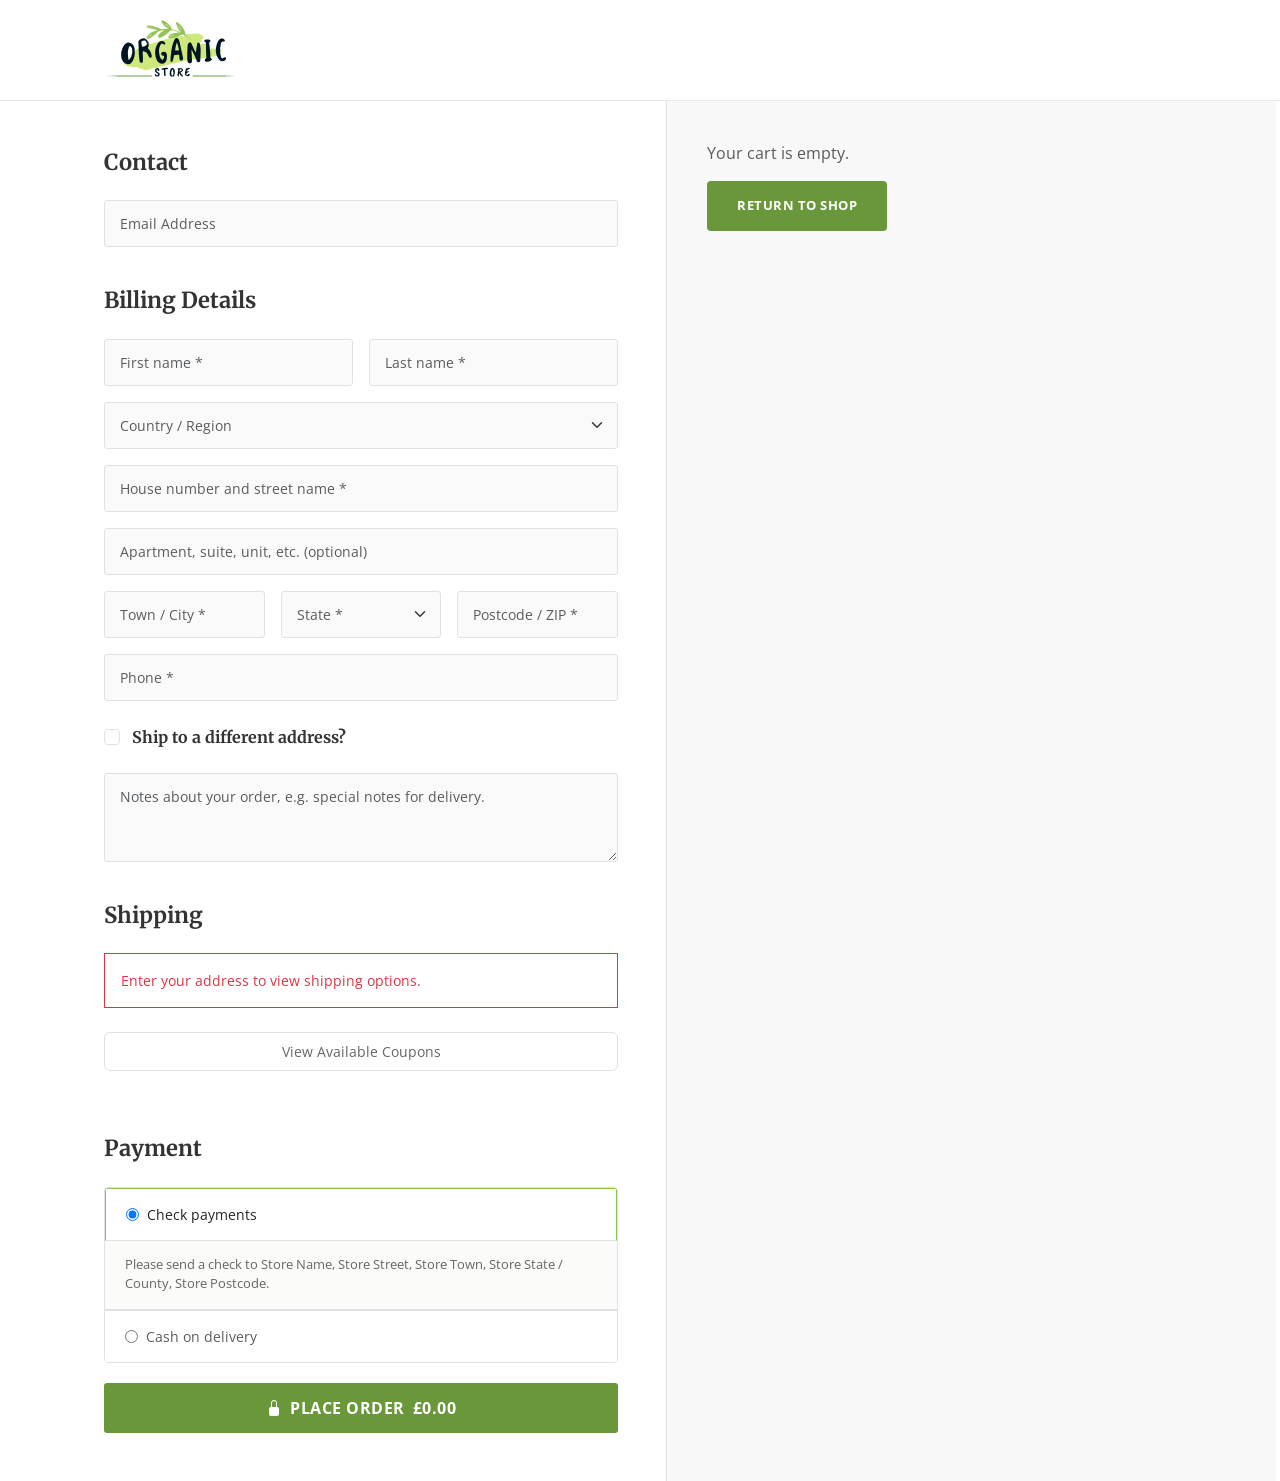
<file: cheakout.html>
<!DOCTYPE html>
<html lang="en">

<head>
  <meta charset="UTF-8">

    <meta name="viewport" content="width=device-width, initial-scale=1.0">

    <meta name="description" content="Project2A is a modern online shopping website offering groceries, organic products, juices and more.">

    <meta name="keywords" content="online shopping, groceries, organic products, juice, Project2A">

    <meta name="author" content="Rishabh Sharma">
    
  <title>Checkout - Organic Store</title>
  
  <link href="https://cdn.jsdelivr.net/npm/bootstrap@5.3.3/dist/css/bootstrap.min.css" rel="stylesheet">
  <link rel="stylesheet" href="https://cdn.jsdelivr.net/npm/bootstrap-icons@1.11.3/font/bootstrap-icons.min.css">
  <link rel="preconnect" href="https://fonts.googleapis.com">
  <link rel="preconnect" href="https://fonts.gstatic.com" crossorigin>
  <link href="https://fonts.googleapis.com/css2?family=Merriweather:wght@300;400;700;900&family=Open+Sans:ital,wght@0,300..800;1,300..800&display=swap" rel="stylesheet">
  <link rel="stylesheet" href="css/style.css">

  <style>
    .checkout-header {
      border-bottom: 1px solid #eaeaea;
      padding: 20px 0;
    }
    .checkout-form-label {
      display: none; /* Hide labels as per image, uses placeholders mostly, except it actually uses placeholders as labels or no placeholders */
    }
    /* Look at image: the inputs don't have bold labels, they have placeholders or faint text. First name * */
    .form-control, .form-select {
      background-color: #fafafa;
      border: 1px solid #e1e1e1;
      padding: 12px 15px;
      font-size: 14px;
      border-radius: 3px;
    }
    .form-control:focus, .form-select:focus {
      border-color: #8bc34a;
      box-shadow: none;
      background-color: #fff;
    }
    .checkout-section-title {
      font-family: 'Merriweather', serif;
      font-weight: 700;
      font-size: 22px;
      margin-bottom: 25px;
      margin-top: 40px;
      color: #333;
    }
    .order-summary-bg {
      background-color: #f8f8f8;
      min-height: 100vh;
      padding: 40px;
    }
    
    .checkout-payment-box {
      border: 1px solid #e1e1e1;
      border-radius: 4px;
      overflow: hidden;
      margin-bottom: 20px;
    }
    .payment-option {
      padding: 15px 20px;
      border-bottom: 1px solid #e1e1e1;
    }
    .payment-option:last-child {
      border-bottom: none;
    }
    .payment-option.active {
      border-top: 2px solid #8bc34a;
      border-left: 2px solid #8bc34a;
      border-right: 2px solid #8bc34a;
      margin: -1px;
      background-color: #fff;
      position: relative;
      z-index: 2;
    }
    .payment-desc {
      background-color: #fbfbf9;
      padding: 15px 20px;
      font-size: 13px;
      color: #666;
      border-bottom: 1px solid #e1e1e1;
    }
    .btn-apply {
      background-color: #8bc34a;
      color: white;
      border: none;
      font-weight: 600;
    }
    .btn-apply:hover {
      background-color: #7ab03c;
      color: white;
    }
    
    .checkout-item-badge {
      position: absolute;
      top: -8px;
      right: -8px;
      background-color: #8bc34a;
      color: white;
      border-radius: 50%;
      width: 22px;
      height: 22px;
      font-size: 11px;
      display: flex;
      align-items: center;
      justify-content: center;
      font-weight: bold;
    }
  </style>
</head>

<body>

  <header class="checkout-header bg-white">
    <div class="container-fluid px-lg-5">
      <a href="index.html"  style="padding-left: 5%;">
        <img src="organicImage/organic-store-logo5.svg" alt="Organic Store" height="60">
      </a>
    </div>
  </header>

  <main>
    <div class="container-fluid" style="padding-left:5%;">
      <form id="checkoutForm" class="row g-3">
        
        <!-- Left Column: Form -->
        <div class="col-12 col-lg-6 px-4 px-lg-5 py-4 py-lg-5">
          <div class="ms-lg-auto" style="max-width: 650px;">
            
            <h3 class="checkout-section-title mt-0">Contact</h3>
            <div class="mb-4">
              <input type="email" class="form-control" placeholder="Email Address" required>
            </div>

            <h3 class="checkout-section-title">Billing Details</h3>
            <div class="row g-3 mb-3">
              <div class="col-md-6">
                <input type="text" class="form-control" placeholder="First name *" required>
              </div>
              <div class="col-md-6">
                <input type="text" class="form-control" placeholder="Last name *" required>
              </div>
            </div>
            
            <div class="mb-3">
              <select class="form-select text-muted">
                <option value="India" selected>Country / Region</option>
                <option value="India">India</option>
              </select>
            </div>
            
            <div class="mb-3">
              <input type="text" class="form-control" placeholder="House number and street name *" required>
            </div>
            
            <div class="mb-3">
              <input type="text" class="form-control" placeholder="Apartment, suite, unit, etc. (optional)">
            </div>
            
            <div class="row g-3 mb-3">
              <div class="col-md-4">
                <input type="text" class="form-control" placeholder="Town / City *" required>
              </div>
              <div class="col-md-4">
                 <select class="form-select text-muted" required>
                  <option value="" selected disabled>State *</option>
                  <option value="Delhi">Delhi</option>
                  <option value="Maharashtra">Maharashtra</option>
                   <option value="MadhayaPradesh">Madhaya Pradesh</option>
                </select>
              </div>
              <div class="col-md-4">
                <input type="text" class="form-control" placeholder="Postcode / ZIP *" required>
              </div>
            </div>
            
            <div class="mb-4">
              <input type="tel" class="form-control" placeholder="Phone *" required>
            </div>
            
            <div class="form-check mb-4 mt-4">
              <input class="form-check-input" type="checkbox" id="shipDifferent">
              <label class="form-check-label fw-bold ms-1" for="shipDifferent" style="font-family: 'Merriweather', serif; color: #333;">
                Ship to a different address?
              </label>
            </div>
            
            <div class="mb-4">
              <textarea class="form-control" rows="3" placeholder="Notes about your order, e.g. special notes for delivery."></textarea>
            </div>
            
            <h3 class="checkout-section-title">Shipping</h3>
            <div class="alert bg-transparent text-danger p-3 mb-4" style="border: 1px solid #dc3545; border-radius: 0; font-size: 14px;">
              Enter your address to view shipping options.
            </div>
            
            <button class="btn w-100 bg-white mb-4 py-2" style="border: 1px solid #e1e1e1; color: #666; font-size: 14px;">View Available Coupons</button>
            
            <h3 class="checkout-section-title">Payment</h3>
            
            <div class="checkout-payment-box">
              <div class="payment-option active d-flex align-items-center gap-2">
                <input type="radio" name="paymentMethod" id="checkPayment" checked>
                <label for="checkPayment" class="m-0 text-dark" style="font-size: 14px;">Check payments</label>
              </div>
              <div class="payment-desc">
                Please send a check to Store Name, Store Street, Store Town, Store State / County, Store Postcode.
              </div>
              <div class="payment-option d-flex align-items-center gap-2 bg-white" style="border-top: 1px solid #e1e1e1;">
                <input type="radio" name="paymentMethod" id="codPayment">
                <label for="codPayment" class="m-0 text-muted" style="font-size: 14px;">Cash on delivery</label>
              </div>
            </div>
            
            <button type="submit" class="btn btn-organic w-100 fw-bold fs-6 py-3" style="border-radius: 3px;" id="placeOrderBtn">
            <i class="bi bi-lock-fill"></i> Place Order <span id="checkoutSubmitTotal">£0.00</span>
            </button>
            
          </div>
        </div>
        
        <!-- Right Column: Order Summary -->
        <div class="col-12 col-lg-6 order-summary-bg border-start">
          <!-- <div class="me-lg-auto" style="max-width: 450px;" id="checkoutSummaryContainer"> -->
        <div class="me-lg-auto sticky-top" style="max-width: 450px; top: 20px; z-index: 10;" id="checkoutSummaryContainer">

            <!-- JS will inject items here -->
          </div>
        </div>
        
    </form>

    </div>
  </main>

  <script src="https://cdn.jsdelivr.net/npm/bootstrap@5.3.3/dist/js/bootstrap.bundle.min.js"></script>
  <script src="js/script.js"></script>
  <script>
    // Checkout specific logic to render order summary
    document.addEventListener('DOMContentLoaded', () => {
      renderCheckoutSummary();
    });

    function renderCheckoutSummary() {
      const summaryContainer = document.getElementById('checkoutSummaryContainer');
      const submitTotal = document.getElementById('checkoutSubmitTotal');
      
      const total = getCartTotal().toFixed(2);
      
      if (submitTotal) submitTotal.textContent = `£${total}`;
      
      if (!summaryContainer) return;
      
      if (cart.length === 0) {
        summaryContainer.innerHTML = '<p class="text-muted">Your cart is empty.</p><a href="everything.html" class="btn btn-organic">Return to shop</a>';
        return;
      }
      
      let itemsHTML = cart.map(item => `
        <div class="d-flex align-items-center justify-content-between mb-3 pb-3 border-bottom border-light">
          <div class="d-flex align-items-center gap-3">
            <div class="position-relative" style="width: 70px; height: 70px; background: #e5e5e5; border-radius: 6px; ">
              <img src="${item.img}" alt="${item.name}" class="img-fluid" style="mix-blend-mode: multiply;">
              <span class="checkout-item-badge">${item.qty}</span>
            </div>
            <span class="text-dark" style="font-size: 14px;">${item.name}</span>
          </div>
          <span class="text-dark" style="font-size: 14px;">£${(item.price * item.qty).toFixed(2)}</span>
        </div>
      `).join('');
      
      const summaryHTML = `
        ${itemsHTML}
        
        <div class="d-flex gap-2 my-4">
          <input type="text" class="form-control" placeholder="Coupon Code" style="background: white;">
          <button class="btn btn-apply px-4">Apply</button>
        </div>
        
        <div class="d-flex justify-content-between mb-3 text-dark" style="font-size: 14px;">
          <span>Subtotal</span>
          <span>£${total}</span>
        </div>
        
        <div class="d-flex justify-content-between mb-4 border-bottom pb-4" style="font-size: 14px;">
          <span class="text-dark">Shipping</span>
          <span class="text-danger text-end" style="font-size: 12px; max-width: 150px;">Enter your address to view shipping options.</span>
        </div>
        
        <div class="d-flex justify-content-between fw-bold text-dark mb-4" style="font-size: 16px;">
          <span>Total</span>
          <span>£${total}</span>
        </div>
      `;
      
      summaryContainer.innerHTML = summaryHTML;
    }
    
    // Update summary when cart changes
    const originalUpdateCartUI = updateCartUI;
    updateCartUI = function() {
      originalUpdateCartUI();
      renderCheckoutSummary();
    };


  // Place Order Logic
     const checkoutForm = document.getElementById('checkoutForm');
    if (checkoutForm) {
      checkoutForm.addEventListener('submit', (e) => {
        e.preventDefault();

        if (cart.length === 0) {
          showToast('Your cart is empty!');
          return;
        }
        // Process successful order
        showToast('Order placed successfully!');
        
        // Clear cart
        cart = [];
        saveCart();
        
        // Redirect to home page after a short delay
        setTimeout(() => {
          window.location.href = 'index.html';
        }, 2000);
      });
    }


  </script>
</body>
</html>
</file>
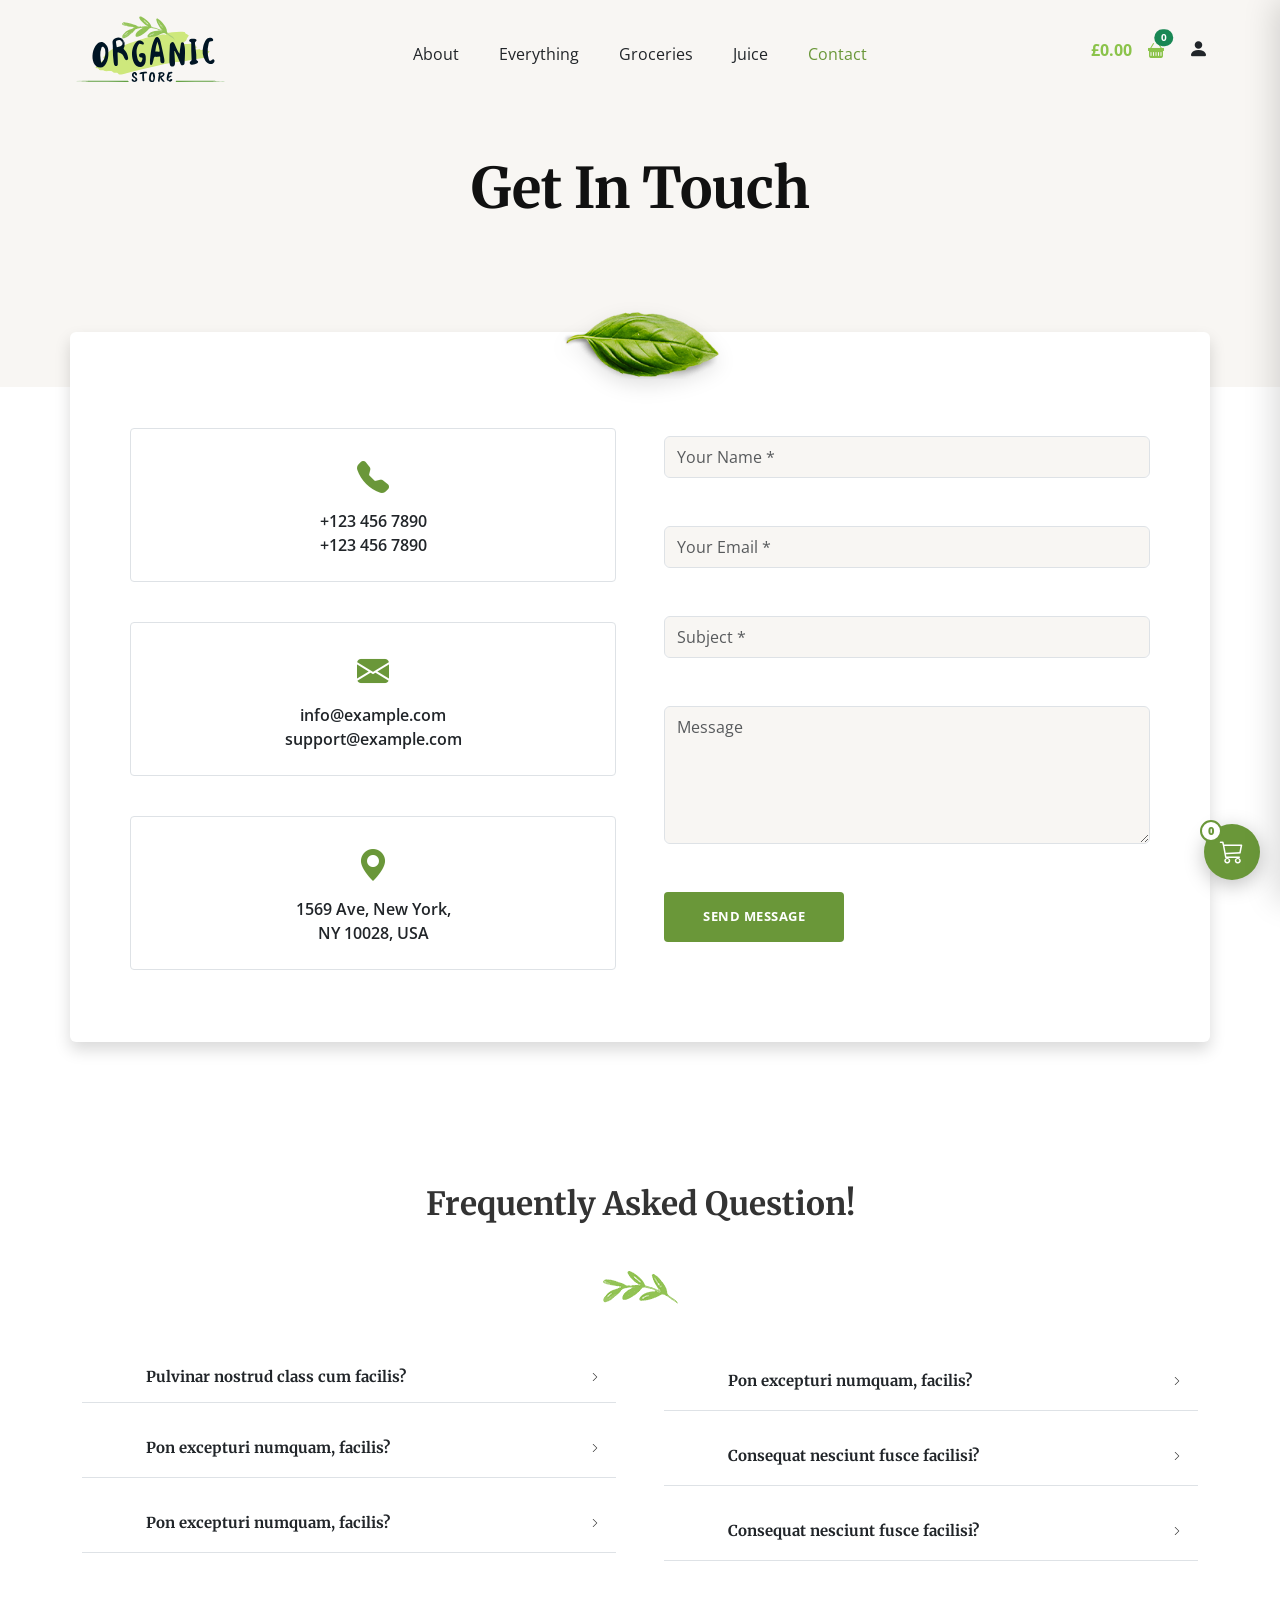
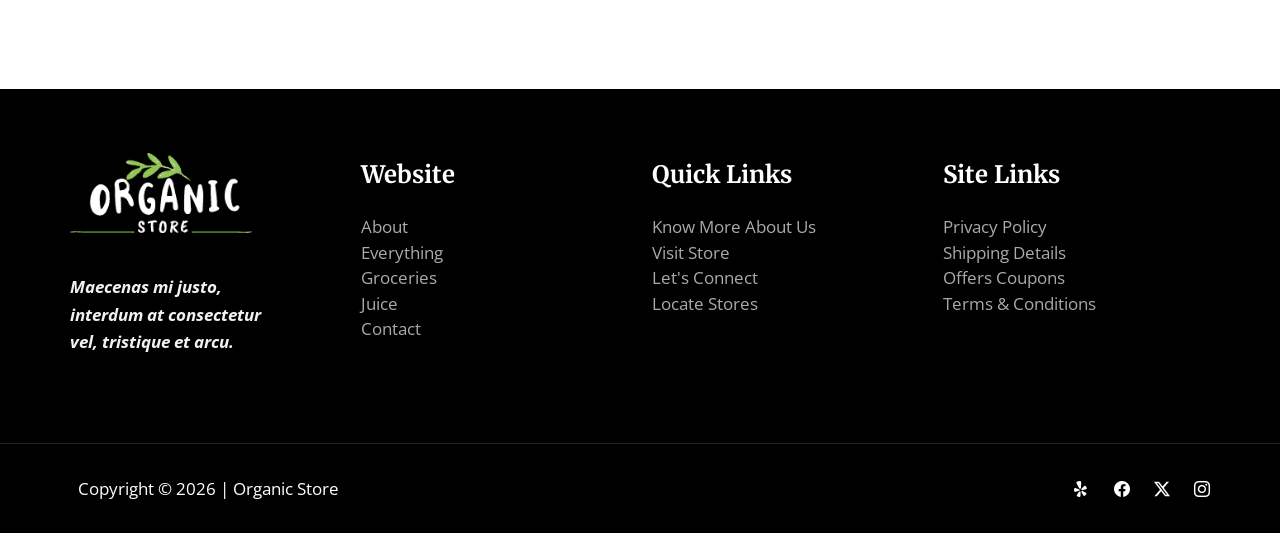
<file: contact.html>
<!DOCTYPE html>
<html lang="en">
<head>
    <meta charset="UTF-8">

    <meta name="viewport" content="width=device-width, initial-scale=1.0">

    <meta name="description" content="Contact Project2A for questions, support and more information.">

    <meta name="keywords" content="online shopping, groceries, organic products, juice, Project2A">

    <meta name="author" content="Rishabh Sharma">

  <title>Contact Us | Organic Store</title>
  <!-- Bootstrap 5 CSS -->
  <link href="https://cdn.jsdelivr.net/npm/bootstrap@5.3.3/dist/css/bootstrap.min.css" rel="stylesheet">
  <!-- Bootstrap Icons -->
  <link href="https://cdn.jsdelivr.net/npm/bootstrap-icons@1.11.3/font/bootstrap-icons.min.css" rel="stylesheet">
  <!-- Minimal Custom Theme CSS -->
  <link rel="stylesheet" href="css/style.css">
</head>
<body>

   <!-- SITE HEADER -->
  <header class="site-header">
    <nav class="navbar navbar-expand-lg bg-cream py-2 pt-2 pb-3">
      <!-- container-fluid (full width) ya container (box width) apne hisab se use karein -->
      <div class="container-fluid px-4 px-lg-5 d-flex align-items-center">

        <!-- 1. LEFT SIDE: LOGO -->
        <a class="navbar-brand ms-lg-4 me-0 ps-lg-1 pt-lg-2" href="index.html">
          <img src="organicImage/organic-store-logo5.svg" alt="Organic Store" height="70">
        </a>

        <!-- MOBILE MENU BUTTON -->
        <button class="navbar-toggler border-0 shadow-none" type="button" data-bs-toggle="collapse"
          data-bs-target="#mainNavbar">
          <span class="navbar-toggler-icon"></span>
        </button>

        <!-- COLLAPSE MENU -->
        <div class="collapse navbar-collapse" id="mainNavbar">

          <!-- 2. CENTER: NAVIGATION MENU -->
          <!-- 'mx-auto' isko center me rakhega. Agar right me khiskana ho to 'ms-auto' kar dena -->
          <ul class="navbar-nav mx-auto mb-2 pt-lg-3 ps-lg-4 gap-lg-4 text-center ">
            <li class="nav-item"><a class="nav-link custom-link text-dark" href="about.html">About</a></li>
            <li class="nav-item"><a class="nav-link custom-link text-dark" href="everything.html">Everything</a></li>
            <li class="nav-item"><a class="nav-link custom-link text-dark" href="groceries.html">Groceries</a></li>
            <li class="nav-item"><a class="nav-link custom-link text-dark" href="juice.html">Juice</a></li>
            <li class="nav-item"><a class="nav-link custom-link text-dark" href="contact.html">Contact</a></li>
          </ul>

          <!-- 3. RIGHT SIDE: CART + ACCOUNT -->
          <!-- 'ms-auto' nahi lagaya kyuki ul me 'mx-auto' hai, ye apne aap right me chala jayega -->
          <div class="d-flex align-items-center justify-content-center gap-4 mt-3 me-lg-4 mt-lg-0">

            <!-- CART -->
            <a href="#" class="text-decoration-none d-flex align-items-center gap-3 trigger-cart-drawer"
              style="color: #8bc34a;">
              <span class="fw-bold header-cart-total">£0.00</span>

              <!-- Bootstrap Badge for Cart -->
              <div class="position-relative">
                <i class="bi bi-basket-fill fs-7"></i>
                <!-- position-absolute top-0 start-100 ye red/green badge ko icon ke upar set karta hai -->
                <span class="position-absolute top-0 start-100 translate-middle badge rounded-pill bg-success cart-badge"
                  style="font-size: 0.65rem;">
                  0
                </span>
              </div>
            </a>

            <!-- ACCOUNT -->
            <a href="#" class="text-dark">
              <i class="bi bi-person-fill fs-5"></i>
            </a>

          </div>

        </div>
      </div>
    </nav>
  </header>




  <!-- PAGE HERO BANNER -->

  
  <section class="bg-cream py-5 text-center" style="height : 280px;">
    <div class="container">
      <h1 class="display-4 fw-bold mb-5">Get In Touch</h1>
      <!-- <img src="homeImage/basil-leaf.png" alt="Basil Leaf" class="img-fluid mx-auto" style="max-width: 160px;"> -->
    </div>
  </section>

  <!-- CONTACT SECTION (Bootstrap Grid & Form) -->
<!-- <div class="container-fluid bg-primary p-5">
  <div class="text-center position-fix" style="top: 0; z-index: 10;"> -->
  
  <section class="bg-white mb-5">

  <div class="container-fluid bg-white shadow rounded p-5 position-relative" style="top: -55px; left: 0; z-index: 10; width: 89%; ">
  <section class=" position-relative">
    <!-- LEAF SEPARATOR -->
    <div class="text-center position-absolute w-100" style="top: -70px; left: 0; z-index: 10;">
      <img src="homeImage/basil-leaf.png" alt="Leaf Separator" style="max-width: 160px; filter: drop-shadow(0 8px 10px rgba(0,0,0,0.12));">
    </div>
  </section>
  <!-- <section class="py-5 my-4"> -->
    <div class="container pt-5">
      <div class="row g-5">
        <!-- Contact Cards Left -->
        <div class="col-12 col-lg-6 d-flex flex-column gap-3">
          <div class="card border rounded-1 p-4 mb-4 text-center shadow-none bg-white">
            <i class="bi bi-telephone-fill text-organic fs-2 mb-2"></i>
            <p class="mb-0 text-dark fw-semibold">+123 456 7890<br>+123 456 7890</p>
          </div>
          <div class="card border rounded-1 p-4 mb-4 text-center shadow-none bg-white">
            <i class="bi bi-envelope-fill text-organic fs-2 mb-2"></i>
            <p class="mb-0 text-dark fw-semibold">info@example.com<br>support@example.com</p>
          </div>
          <div class="card border rounded-1 p-4 mb-4 text-center shadow-none bg-white">
            <i class="bi bi-geo-alt-fill text-organic fs-2 mb-2"></i>
            <p class="mb-0 text-dark fw-semibold">1569 Ave, New York,<br>NY 10028, USA</p>
          </div>
        </div>

        <!-- Contact Form Right -->
        <div class="col-12 col-lg-6 pt-2">
          <!-- <div class="card border rounded-3 p-4 p-md-5 shadow-none bg-white"> -->
            <form id="contactForm">
              <div class="mb-5">
                <input type="text" class="form-control py-2 bg-cream" placeholder="Your Name *" required>
              </div>
              <div class="mb-5">
                <input type="email" class="form-control py-2 bg-cream" placeholder="Your Email *" required>
              </div>
              <div class="mb-5">
                <input type="text" class="form-control py-2 bg-cream" placeholder="Subject *" required>
              </div>
              <div class="mb-5">
                <textarea class="form-control py-2 bg-cream" placeholder="Message" rows="5"></textarea>
              </div>
              <button type="submit" class="btn btn-organic">SEND MESSAGE</button>
            </form>
          <!-- </div> -->
        </div>
      </div>
    </div>
    </div>
  </section>

  <!-- </div>
</div> -->


  <!-- FAQ SECTION (Bootstrap 5 Native Accordion) -->
  <section class="bg-white pt-4 pb-5 mb-5">
    <div class="container py-3">
      <div class="text-center mb-5">
        <h2 class="h2 mb-5 fw-bold">Frequently Asked Question!</h2>
        <img src="homeImage/logo-leaf-new.png" alt="Leaf Divider" class="heading-leaf">
      </div>

      <div class="row g-5">
        <!-- Col 1 -->
        <div class="col-12 col-md-6">
          <div class="accordion">
            <div class=" mb-3 border-bottom ps-5 pe-3 shadow-none overflow-hidden">
              <h2 class="accordion-header">
                <button class="accordion-button collapsed fw-bold text-dark ps-3 py-3" type="button" data-bs-toggle="collapse" data-bs-target="#faq1">
                  Pulvinar nostrud class cum facilis?
                </button>
              </h2>
              <div id="faq1" class="accordion-collapse collapse" data-bs-parent="#faqAccordionLeft">
                <div class="accordion-body text-muted small">
                  I am item content. Click edit button to change this text. Lorem ipsum dolor sit amet, consectetur adipiscing elit. Ut elit tellus, luctus nec ullamcorper mattis, pulvinar leo.
                </div>
              </div>
            </div>

            <div class="mb-3 border-bottom shadow-none overflow-hidden ps-5 pe-3">
              <h2 class="accordion-header">
                <button class="accordion-button collapsed fw-bold text-dark ps-3" type="button" data-bs-toggle="collapse" data-bs-target="#faq2">
                  Pon excepturi numquam, facilis?
                </button>
              </h2>
              <div id="faq2" class="accordion-collapse collapse" data-bs-parent="#faqAccordionLeft">
                <div class="accordion-body text-muted small">
                  I am item content. Click edit button to change this text. Lorem ipsum dolor sit amet, adipiscing elit. Ut elit tellus, luctus nec mattis, pulvinar dapibus leo.
                </div>
              </div>
            </div>

            <div class="mb-3 border-bottom shadow-none overflow-hidden ps-5 pe-3">
              <h2 class="accordion-header">
                <button class="accordion-button collapsed fw-bold text-dark ps-3" type="button" data-bs-toggle="collapse" data-bs-target="#faq3">
                  Pon excepturi numquam, facilis?
                </button>
              </h2>
              <div id="faq3" class="accordion-collapse collapse" data-bs-parent="#faqAccordionLeft">
                <div class="accordion-body text-muted small">
                  I am item content. Click edit button to change this text. Lorem ipsum dolor sit amet, adipiscing elit. Ut elit tellus, luctus nec mattis, pulvinar dapibus leo.
                </div>
              </div>
            </div>
          </div>
        </div>

        <!-- Col 2 -->
        <div class="col-12 col-md-6">
          <div class="accordion">
            <div class="mb-3 border-bottom shadow-none overflow-hidden ps-5 pe-3">
              <h2 class="accordion-header">
                <button class="accordion-button collapsed fw-bold text-dark ps-3" type="button" data-bs-toggle="collapse" data-bs-target="#faq4">
                  Pon excepturi numquam, facilis?
                </button>
              </h2>
              <div id="faq4" class="accordion-collapse collapse" data-bs-parent="#faqAccordionRight">
                <div class="accordion-body text-muted small">
                  I am item content. Click edit button to change this text. Lorem ipsum dolor sit amet, adipiscing elit. Ut elit tellus, luctus nec mattis, pulvinar dapibus leo.
                </div>
              </div>
            </div>

            <div class="mb-3 border-bottom shadow-none overflow-hidden ps-5 pe-3">
              <h2 class="accordion-header">
                <button class="accordion-button collapsed fw-bold text-dark ps-3" type="button" data-bs-toggle="collapse" data-bs-target="#faq5">
                  Consequat nesciunt fusce facilisi?
                </button>
              </h2>
              <div id="faq5" class="accordion-collapse collapse" data-bs-parent="#faqAccordionRight">
                <div class="accordion-body text-muted small">
                  I am item content. Click edit button to change this text. Lorem ipsum dolor sit amet, consectetur adipiscing elit. Ut luctus nec ullamcorper mattis, pulvinar dapibus leo.
                </div>
              </div>
            </div>

            <div class="mb-3 border-bottom shadow-none overflow-hidden ps-5 pe-3">
              <h2 class="accordion-header">
                <button class="accordion-button collapsed fw-bold text-dark ps-3" type="button" data-bs-toggle="collapse" data-bs-target="#faq6">
                  Consequat nesciunt fusce facilisi?
                </button>
              </h2>
              <div id="faq6" class="accordion-collapse collapse" data-bs-parent="#faqAccordionRight">
                <div class="accordion-body text-muted small">
                  I am item content. Click edit button to change this text. Lorem ipsum dolor sit amet, consectetur adipiscing elit. Ut luctus nec ullamcorper mattis, pulvinar dapibus leo.
                </div>
              </div>
            </div>
          </div>
        </div>
      </div>
    </div>
  </section>

  

  <!-- FOOTER (Bootstrap Grid) -->
  <footer class="bg-black text-white pt-5 pb-0">
    <div class="container-fluid pb-5 my-3" style="padding-left: 5.5%; padding-right: 5.5%;">
      <div class="row g-4 pb-4">
        <div class="col-12 col-md-6 col-lg-3">
          <img src="organicImage/organic-store-white-logo.png" alt="Organic Store" class="footer-logo mb-3">
          <p class="fst-italic fw-bold mt-4 mb-0" style="color: #f1f1f1; font-size: 17px; line-height: 1.6;">Maecenas mi justo,<br>interdum at consectetur<br>vel, tristique et arcu.</p>
        </div>
        <div class="col-12 col-md-6 col-lg-3 footer-links pt-2">
          <h4 class="text-white mb-4 brand-font fs-4">Website</h4>
          <a href="about.html">About</a>
          <a href="everything.html">Everything</a>
          <a href="groceries.html">Groceries</a>
          <a href="juice.html">Juice</a>
          <a href="contact.html">Contact</a>
        </div>
        <div class="col-12 col-md-6 col-lg-3 footer-links pt-2">
          <h4 class="text-white mb-4 brand-font fs-4">Quick Links</h4>
          <a href="about.html">Know More About Us</a>
          <a href="everything.html">Visit Store</a>
          <a href="contact.html">Let's Connect</a>
          <a href="contact.html">Locate Stores</a>
        </div>
        <div class="col-12 col-md-6 col-lg-3 footer-links pt-2">
          <h4 class="text-white mb-4 brand-font fs-4">Site Links</h4>
          <a href="#">Privacy Policy</a>
          <a href="#">Shipping Details</a>
          <a href="#">Offers Coupons</a>
          <a href="#">Terms & Conditions</a>
        </div>
      </div>
    </div>
    <div class="border-top  py-4" style="border-color: #222222 !important;">
      <div class="container-fluid d-flex flex-wrap align-items-center justify-content-between gap-2 text-secondary" style="font-size: 17px; padding-left: 5.5%; padding-right: 5.5%;">
        <p class="m-2" style="color: #ffffff;">Copyright © 2026 | Organic Store</p>
        <div class="d-flex gap-4 fs-6">
          <a href="#" style="color: #ffffff;" aria-label="Yelp"><i class="bi bi-yelp"></i></a>
          <a href="#" style="color: #ffffff;" aria-label="Facebook"><i class="bi bi-facebook"></i></a>
          <a href="#" style="color: #ffffff;" aria-label="Twitter"><i class="bi bi-twitter-x"></i></a>
          <a href="#" style="color: #ffffff;" aria-label="Instagram"><i class="bi bi-instagram"></i></a>
        </div>
      </div>
    </div>
  </footer>

  <!-- FLOATING CART BUTTON -->
  <button class="floating-cart-btn trigger-cart-drawer" aria-label="View Cart">
    <i class="bi bi-cart3 fs-4"></i>
    <span class="floating-badge">0</span>
  </button>

 <!-- CART OVERLAY & DRAWER -->
  <div class="cart-drawer-overlay" id="cartOverlay"></div>
  <aside class="cart-drawer-box" id="cartDrawer" aria-label="Shopping Cart">
    <div class="p-3 border-bottom d-flex align-items-center justify-content-between">
      <h5 class="m-0 fs-6 fw-bold">Shopping Cart</h5>
      <button class="btn btn-sm btn-link text-dark p-0" id="cartDrawerClose" aria-label="Close">
        <i class="bi bi-x-lg fs-5"></i>
      </button>
    </div>
    <div class="p-3 flex-grow-1 overflow-auto" id="cartDrawerBody">
    </div>
    <div class="p-3 border-top bg-light" id="cartDrawerFooter">
      <div class="d-flex justify-content-between fw-bold mb-3">
        <span>Subtotal:</span>
        <span id="cartDrawerSubtotal">£0.00</span>
      </div>
       <div class="d-flex justify-content-between fw-bold mb-3">
        <span>Total:</span>
        <span id="cartDrawerTotal">£0.00</span>
      </div>
      <a href="cheakout.html" class="btn btn-organic w-100 text-center" onclick="closeCartDrawer()">Proceed to Checkout →</a>
    </div>
  </aside>
  <!-- Bootstrap 5 JS & Custom Logic -->
  <script src="https://cdn.jsdelivr.net/npm/bootstrap@5.3.3/dist/js/bootstrap.bundle.min.js"></script>
  <script src="js/script.js"></script>
  <script>
    document.addEventListener('DOMContentLoaded', () => {
      initContactPage();
    });
  </script>
</body>
</html>
</file>
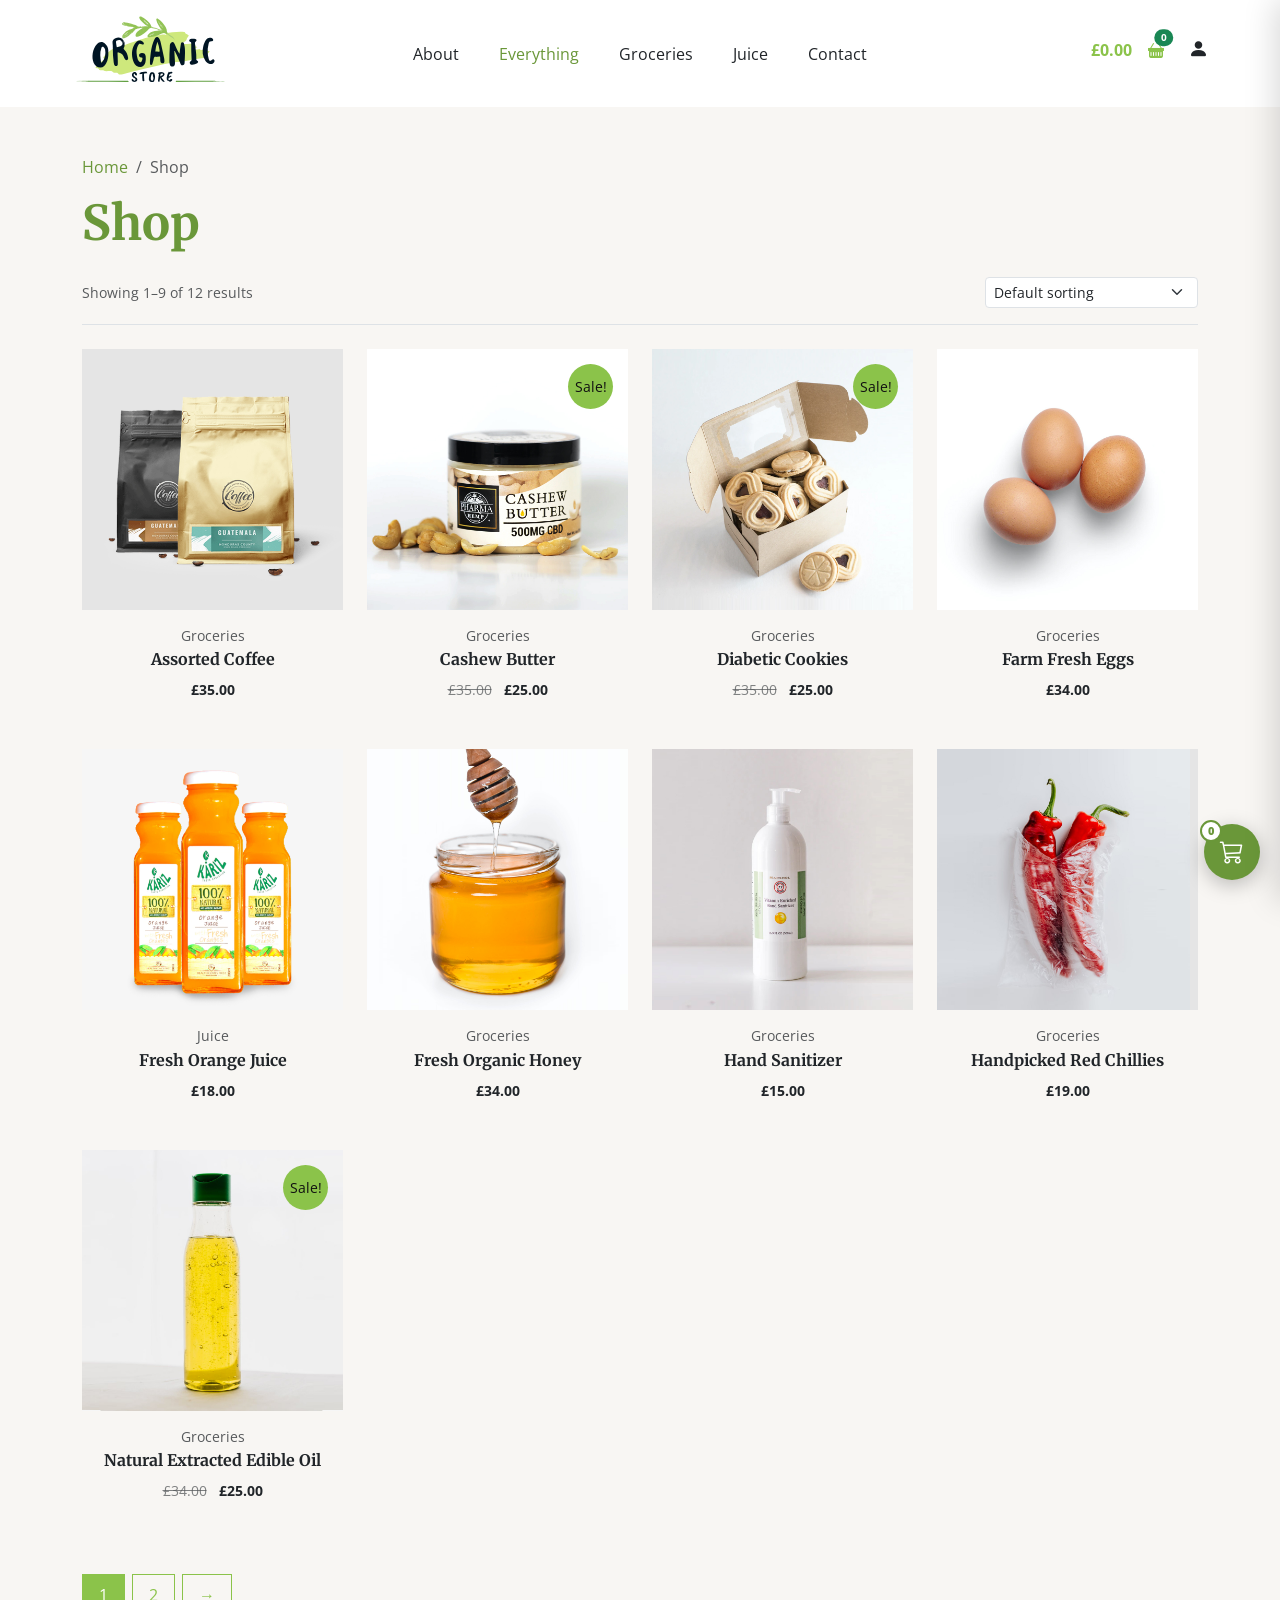
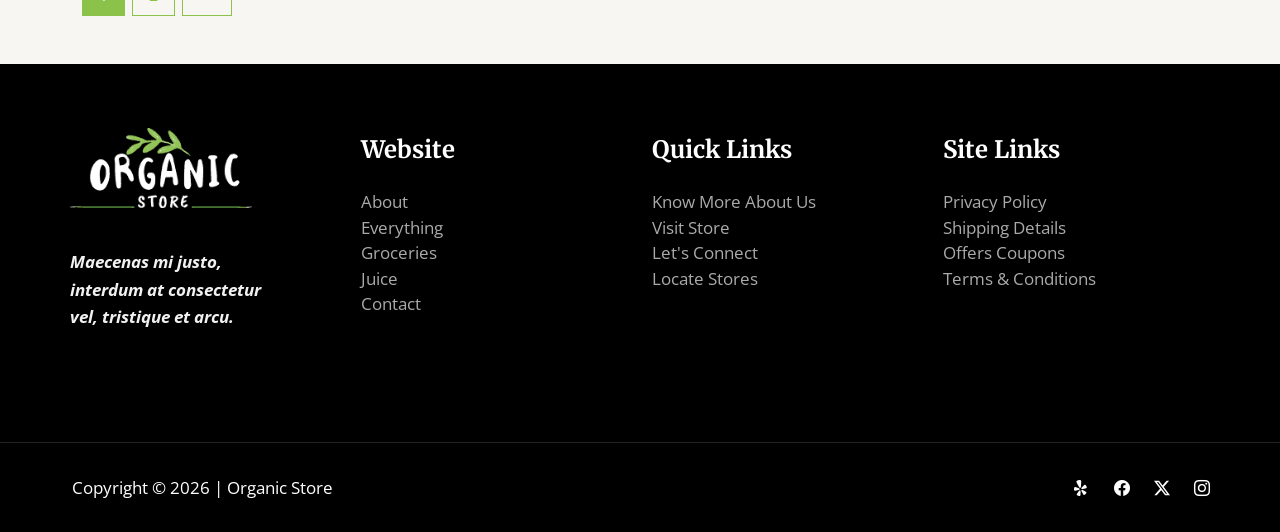
<file: everything.html>
<!DOCTYPE html>
<html lang="en">
<head>
    <meta charset="UTF-8">

    <meta name="viewport" content="width=device-width, initial-scale=1.0">

    <meta name="description" content="Project2A is a modern online shopping website offering groceries, organic products, juices and more.">

    <meta name="keywords" content="online shopping, groceries, organic products, juice, Project2A">

    <meta name="author" content="Rishabh Sharma">
    
  <title>Shop | Organic Store</title>
  <!-- Bootstrap 5 CSS -->
  <link href="https://cdn.jsdelivr.net/npm/bootstrap@5.3.3/dist/css/bootstrap.min.css" rel="stylesheet">
  <!-- Bootstrap Icons -->
  <link href="https://cdn.jsdelivr.net/npm/bootstrap-icons@1.11.3/font/bootstrap-icons.min.css" rel="stylesheet">
  <!-- Minimal Custom Theme CSS -->
  <link rel="stylesheet" href="css/style.css">
</head>
<body>

    <!-- SITE HEADER -->
  <header class="site-header">
    <nav class="navbar navbar-expand-lg bg-white py-2 pt-2 pb-3">
      <!-- container-fluid (full width) ya container (box width) apne hisab se use karein -->
      <div class="container-fluid px-4 px-lg-5 d-flex align-items-center">

        <!-- 1. LEFT SIDE: LOGO -->
        <a class="navbar-brand ms-lg-4 me-0 ps-lg-1 pt-lg-2" href="index.html">
          <img src="organicImage/organic-store-logo5.svg" alt="Organic Store" height="70">
        </a>

        <!-- MOBILE MENU BUTTON -->
        <button class="navbar-toggler border-0 shadow-none" type="button" data-bs-toggle="collapse"
          data-bs-target="#mainNavbar">
          <span class="navbar-toggler-icon"></span>
        </button>

        <!-- COLLAPSE MENU -->
        <div class="collapse navbar-collapse" id="mainNavbar">

          <!-- 2. CENTER: NAVIGATION MENU -->
          <!-- 'mx-auto' isko center me rakhega. Agar right me khiskana ho to 'ms-auto' kar dena -->
          <ul class="navbar-nav mx-auto mb-2 pt-lg-3 ps-lg-4 gap-lg-4 text-center ">
            <li class="nav-item"><a class="nav-link custom-link text-dark" href="about.html">About</a></li>
            <li class="nav-item"><a class="nav-link custom-link text-dark" href="everything.html">Everything</a></li>
            <li class="nav-item"><a class="nav-link custom-link text-dark" href="groceries.html">Groceries</a></li>
            <li class="nav-item"><a class="nav-link custom-link text-dark" href="juice.html">Juice</a></li>
            <li class="nav-item"><a class="nav-link custom-link text-dark" href="contact.html">Contact</a></li>
          </ul>

          <!-- 3. RIGHT SIDE: CART + ACCOUNT -->
          <!-- 'ms-auto' nahi lagaya kyuki ul me 'mx-auto' hai, ye apne aap right me chala jayega -->
          <div class="d-flex align-items-center justify-content-center gap-4 mt-3 me-lg-4 mt-lg-0">

            <!-- CART -->
            <a href="#" class="text-decoration-none d-flex align-items-center gap-3 trigger-cart-drawer"
              style="color: #8bc34a;">
              <span class="fw-bold header-cart-total">£0.00</span>

              <!-- Bootstrap Badge for Cart -->
              <div class="position-relative">
                <i class="bi bi-basket-fill fs-7"></i>
                <!-- position-absolute top-0 start-100 ye red/green badge ko icon ke upar set karta hai -->
                <span class="position-absolute top-0 start-100 translate-middle badge rounded-pill bg-success cart-badge"
                  style="font-size: 0.65rem;">
                  0
                </span>
              </div>
            </a>

            <!-- ACCOUNT -->
            <a href="#" class="text-dark">
              <i class="bi bi-person-fill fs-5"></i>
            </a>

          </div>

        </div>
      </div>
    </nav>
  </header>

  

  <!-- SHOP MAIN CONTAINER (Bootstrap Grid) -->

  <main class="py-5 bg-cream">
    <div class="container">
      <div class="row g-5">
    
        <!-- MAIN SHOP CONTENT -->
        <section class="col-12 bg-cream">
          <nav aria-label="breadcrumb" class="mb-2">
            <ol class="breadcrumb small text-muted">
              <li class="breadcrumb-item"><a href="index.html" class="text-organic">Home</a></li>
              <li class="breadcrumb-item active" aria-current="page">Shop</li>
            </ol>
          </nav>
          
          <h1 class="display-5 text-organic fw-bold mb-4">Shop</h1>

          <div class="d-flex flex-wrap align-items-center justify-content-between mb-4 pb-3 border-bottom gap-2">
            <span class="text-muted small" id="shopResultCount">Showing 1–9 of 12 results</span>
            <form id="shopSortForm">
              <select class="form-select form-select-sm" id="shopSortSelect" aria-label="Sort order">
                <option value="menu_order" selected>Default sorting</option>
                <option value="rating">Sort by average rating</option>
                <option value="price">Sort by price: low to high</option>
                <option value="price-desc">Sort by price: high to low</option>
              </select>
            </form>
          </div>

          <!-- Product Grid -->
          <div class="row g-4" id="shopProductGrid">
            <!-- Populated by script.js -->
          </div>

          <!-- Pagination -->
          <div class="d-flex justify-content-start mt-5" id="shopPagination">
            <!-- Populated by script.js -->
          </div>
        </section>
      </div>
    </div>
  </main>




 <!-- FOOTER (Bootstrap Grid) -->
  <footer class="bg-black text-white pt-5 pb-0">
    <div class="container-fluid pb-5 my-3" style="padding-left: 5.5%; padding-right: 5.5%;">
      <div class="row g-4 pb-5">
        <div class="col-12 col-md-6 col-lg-3">
          <img src="organicImage/organic-store-white-logo.png" alt="Organic Store" class="footer-logo mb-3">
          <p class="fst-italic fw-bold mt-4 mb-0" style="color: #f1f1f1; font-size: 17px; line-height: 1.6;">Maecenas mi justo,<br>interdum at consectetur<br>vel, tristique et arcu.</p>
        </div>
        <div class="col-12 col-md-6 col-lg-3 footer-links pt-2">
          <h4 class="text-white mb-4 brand-font fs-4">Website</h4>
          <a href="about.html">About</a>
          <a href="everything.html">Everything</a>
          <a href="groceries.html">Groceries</a>
          <a href="juice.html">Juice</a>
          <a href="contact.html">Contact</a>
        </div>
        <div class="col-12 col-md-6 col-lg-3 footer-links pt-2">
          <h4 class="text-white mb-4 brand-font fs-4">Quick Links</h4>
          <a href="about.html">Know More About Us</a>
          <a href="everything.html">Visit Store</a>
          <a href="contact.html">Let's Connect</a>
          <a href="contact.html">Locate Stores</a>
        </div>
        <div class="col-12 col-md-6 col-lg-3 footer-links pt-2">
          <h4 class="text-white mb-4 brand-font fs-4">Site Links</h4>
          <a href="#">Privacy Policy</a>
          <a href="#">Shipping Details</a>
          <a href="#">Offers Coupons</a>
          <a href="#">Terms & Conditions</a>
        </div>
      </div>
    </div>
    <div class="border-top py-4" style="border-color: #222222 !important;">
      <div class="container-fluid d-flex flex-wrap align-items-center justify-content-between gap-2 text-secondary" style="font-size: 17px; padding-left: 5%; padding-right: 5.5%;">
        <p class="m-2" style="color: #ffffff;">Copyright © 2026 | Organic Store</p>
        <div class="d-flex gap-4 fs-6">
          <a href="#" style="color: #ffffff;" aria-label="Yelp"><i class="bi bi-yelp"></i></a>
          <a href="#" style="color: #ffffff;" aria-label="Facebook"><i class="bi bi-facebook"></i></a>
          <a href="#" style="color: #ffffff;" aria-label="Twitter"><i class="bi bi-twitter-x"></i></a>
          <a href="#" style="color: #ffffff;" aria-label="Instagram"><i class="bi bi-instagram"></i></a>
        </div>
      </div>
    </div>
  </footer>




  <!-- FLOATING CART BUTTON -->
  <button class="floating-cart-btn trigger-cart-drawer" aria-label="View Cart">
    <i class="bi bi-cart3 fs-4"></i>
    <span class="floating-badge">0</span>
  </button>

   <!-- CART OVERLAY & DRAWER -->
  <div class="cart-drawer-overlay" id="cartOverlay"></div>
  <aside class="cart-drawer-box" id="cartDrawer" aria-label="Shopping Cart">
    <div class="p-3 border-bottom d-flex align-items-center justify-content-between">
      <h5 class="m-0 fs-6 fw-bold">Shopping Cart</h5>
      <button class="btn btn-sm btn-link text-dark p-0" id="cartDrawerClose" aria-label="Close">
        <i class="bi bi-x-lg fs-5"></i>
      </button>
    </div>
    <div class="p-3 flex-grow-1 overflow-auto" id="cartDrawerBody">
    </div>
    <div class="p-3 border-top bg-light" id="cartDrawerFooter">
      <div class="d-flex justify-content-between fw-bold mb-3">
        <span>Subtotal:</span>
        <span id="cartDrawerSubtotal">£0.00</span>
      </div>
       <div class="d-flex justify-content-between fw-bold mb-3">
        <span>Total:</span>
        <span id="cartDrawerTotal">£0.00</span>
      </div>
      <a href="cheakout.html" class="btn btn-organic w-100 text-center" onclick="closeCartDrawer()">Proceed to Checkout →</a>
    </div>
  </aside>

  <!-- Bootstrap 5 JS & Custom Logic -->
  <script src="https://cdn.jsdelivr.net/npm/bootstrap@5.3.3/dist/js/bootstrap.bundle.min.js"></script>
  <script src="js/script.js"></script>
  <script>
    document.addEventListener('DOMContentLoaded', () => {
      initShopPage('all');
    });
  </script>
</body>
</html>
</file>
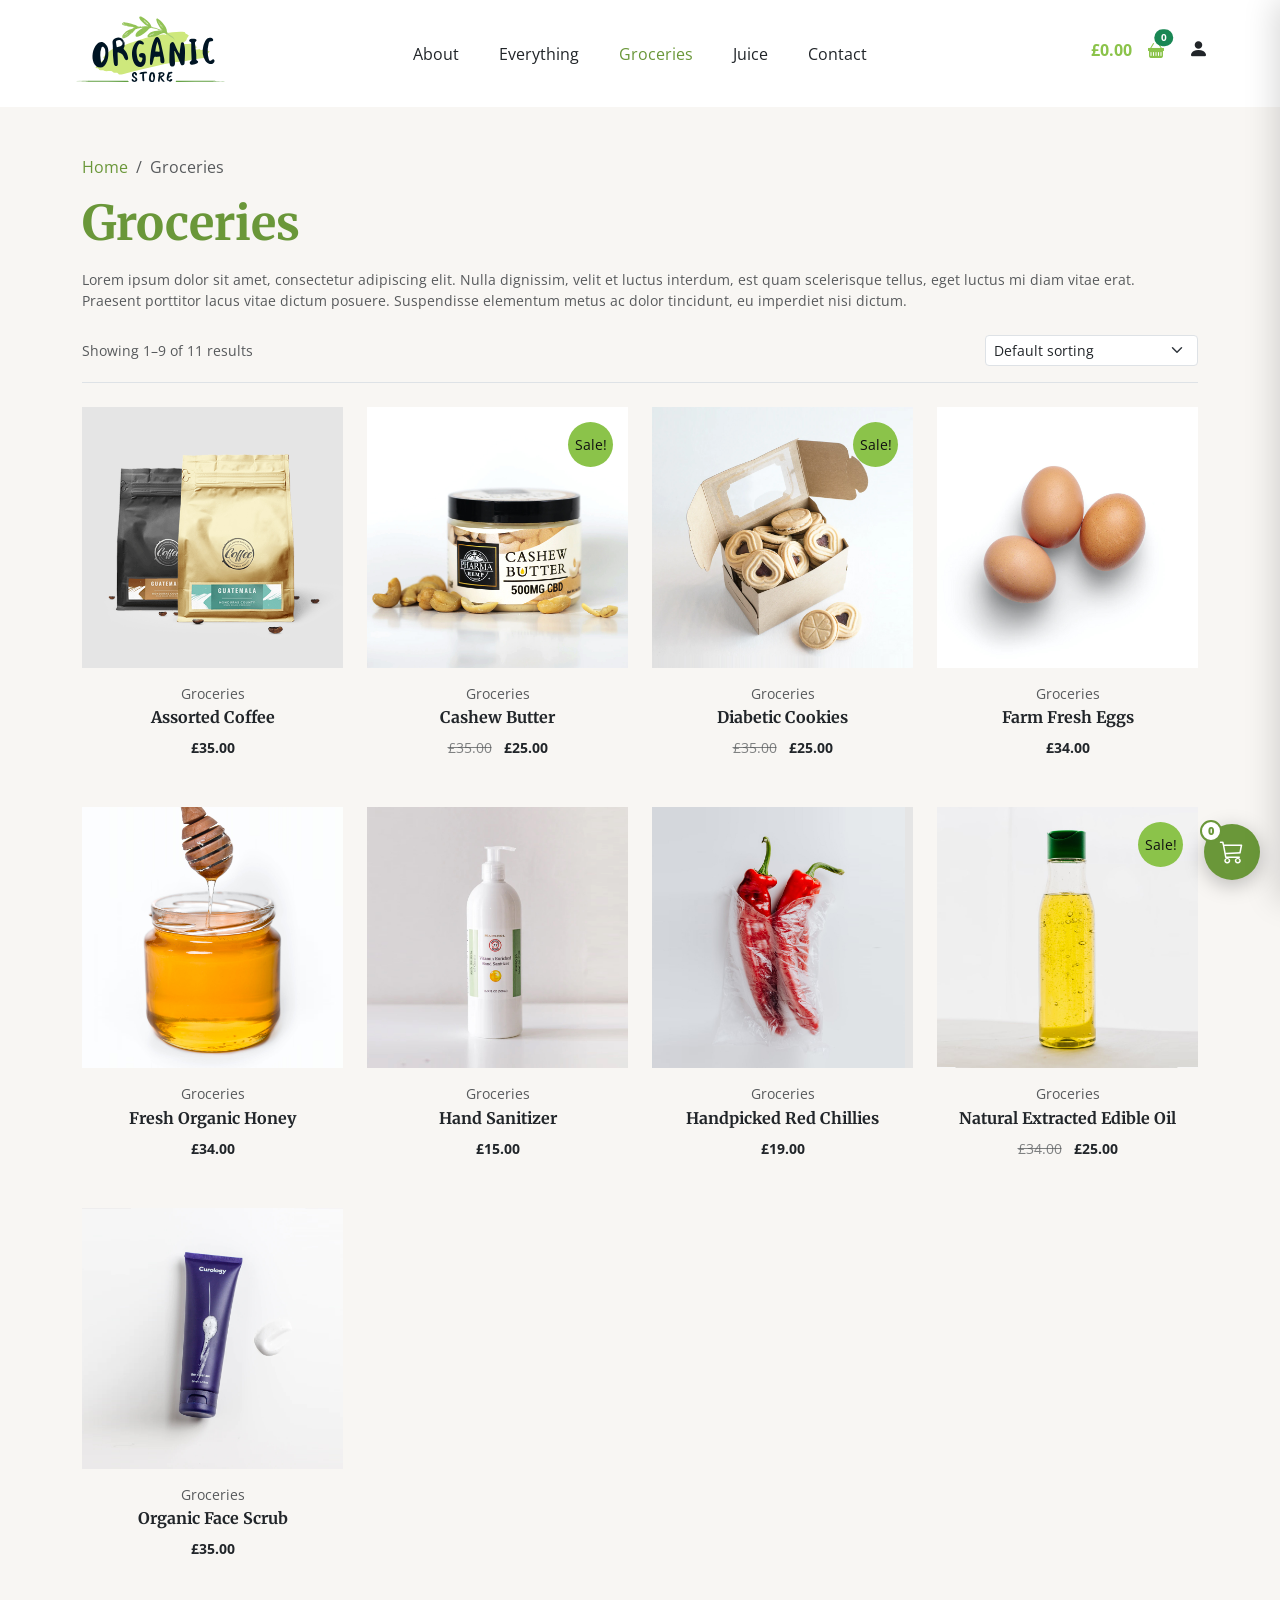
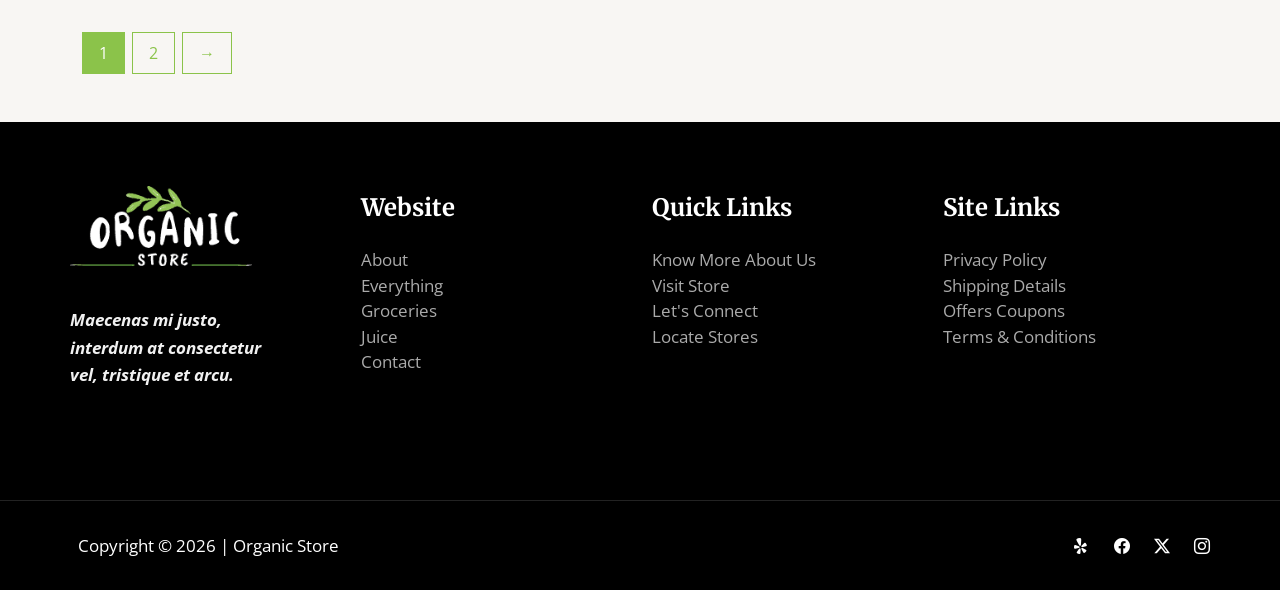
<file: groceries.html>
<!DOCTYPE html>
<html lang="en">
<head>
    <meta charset="UTF-8">

    <meta name="viewport" content="width=device-width, initial-scale=1.0">

    <meta name="description" content="Shop fresh groceries and daily essential products online with Project2A.">

    <meta name="keywords" content="online shopping, groceries, organic products, juice, Project2A">

    <meta name="author" content="Rishabh Sharma">

  <title>Groceries | Organic Store</title>
  <!-- Bootstrap 5 CSS -->
  <link href="https://cdn.jsdelivr.net/npm/bootstrap@5.3.3/dist/css/bootstrap.min.css" rel="stylesheet">
  <!-- Bootstrap Icons -->
  <link href="https://cdn.jsdelivr.net/npm/bootstrap-icons@1.11.3/font/bootstrap-icons.min.css" rel="stylesheet">
  <!-- Minimal Custom Theme CSS -->
  <link rel="stylesheet" href="css/style.css">
</head>
<body>

  <!-- SITE HEADER -->
  <header class="site-header">
    <nav class="navbar navbar-expand-lg bg-white py-2 pt-2 pb-3">
      <!-- container-fluid (full width) ya container (box width) apne hisab se use karein -->
      <div class="container-fluid px-4 px-lg-5 d-flex align-items-center">

        <!-- 1. LEFT SIDE: LOGO -->
        <a class="navbar-brand ms-lg-4 me-0 ps-lg-1 pt-lg-2" href="index.html">
          <img src="organicImage/organic-store-logo5.svg" alt="Organic Store" height="70">
        </a>

        <!-- MOBILE MENU BUTTON -->
        <button class="navbar-toggler border-0 shadow-none" type="button" data-bs-toggle="collapse"
          data-bs-target="#mainNavbar">
          <span class="navbar-toggler-icon"></span>
        </button>

        <!-- COLLAPSE MENU -->
        <div class="collapse navbar-collapse" id="mainNavbar">

          <!-- 2. CENTER: NAVIGATION MENU -->
          <!-- 'mx-auto' isko center me rakhega. Agar right me khiskana ho to 'ms-auto' kar dena -->
          <ul class="navbar-nav mx-auto mb-2 pt-lg-3 ps-lg-4 gap-lg-4 text-center ">
            <li class="nav-item"><a class="nav-link custom-link text-dark" href="about.html">About</a></li>
            <li class="nav-item"><a class="nav-link custom-link text-dark" href="everything.html">Everything</a></li>
            <li class="nav-item"><a class="nav-link custom-link text-dark" href="groceries.html">Groceries</a></li>
            <li class="nav-item"><a class="nav-link custom-link text-dark" href="juice.html">Juice</a></li>
            <li class="nav-item"><a class="nav-link custom-link text-dark" href="contact.html">Contact</a></li>
          </ul>

          <!-- 3. RIGHT SIDE: CART + ACCOUNT -->
          <!-- 'ms-auto' nahi lagaya kyuki ul me 'mx-auto' hai, ye apne aap right me chala jayega -->
          <div class="d-flex align-items-center justify-content-center gap-4 mt-3 me-lg-4 mt-lg-0">

            <!-- CART -->
            <a href="#" class="text-decoration-none d-flex align-items-center gap-3 trigger-cart-drawer"
              style="color: #8bc34a;">
              <span class="fw-bold header-cart-total">£0.00</span>

              <!-- Bootstrap Badge for Cart -->
              <div class="position-relative">
                <i class="bi bi-basket-fill fs-7"></i>
                <!-- position-absolute top-0 start-100 ye red/green badge ko icon ke upar set karta hai -->
                <span class="position-absolute top-0 start-100 translate-middle badge rounded-pill bg-success cart-badge"
                  style="font-size: 0.65rem;">
                  0
                </span>
              </div>
            </a>

            <!-- ACCOUNT -->
            <a href="#" class="text-dark">
              <i class="bi bi-person-fill fs-5"></i>
            </a>

          </div>

        </div>
      </div>
    </nav>
  </header>

  <!-- GROCERIES MAIN CONTAINER (Bootstrap Grid) -->
  <main class="py-5 bg-cream">
    <div class="container">
      <div class="row g-5">

        <!-- MAIN SHOP CONTENT -->
        <section class="col-12">
          <nav aria-label="breadcrumb" class="mb-2">
            <ol class="breadcrumb small text-muted">
              <li class="breadcrumb-item"><a href="index.html" class="text-organic">Home</a></li>
              <li class="breadcrumb-item active" aria-current="page">Groceries</li>
            </ol>
          </nav>
          
          <h1 class="display-5 text-organic fw-bold mb-3">Groceries</h1>
          <p class="text-muted small mb-4 pe-lg-5">
            Lorem ipsum dolor sit amet, consectetur adipiscing elit. Nulla dignissim, velit et luctus interdum, est quam scelerisque tellus, eget luctus mi diam vitae erat. Praesent porttitor lacus vitae dictum posuere. Suspendisse elementum metus ac dolor tincidunt, eu imperdiet nisi dictum.
          </p>

          <div class="d-flex flex-wrap align-items-center justify-content-between mb-4 pb-3 border-bottom gap-2">
            <span class="text-muted small" id="shopResultCount">Showing 1–9 of 10 results</span>
            <form id="shopSortForm">
              <select class="form-select form-select-sm" id="shopSortSelect" aria-label="Sort order">
                <option value="menu_order" selected>Default sorting</option>
                <option value="rating">Sort by average rating</option>
                <option value="price">Sort by price: low to high</option>
                <option value="price-desc">Sort by price: high to low</option>
              </select>
            </form>
          </div>

          <!-- Product Grid -->
          <div class="row g-4" id="shopProductGrid">
            <!-- Populated by script.js -->
          </div>

          <!-- Pagination -->
          <div class="d-flex justify-content-start mt-5" id="shopPagination">
            <!-- Populated by script.js -->
          </div>
        </section>
      </div>
    </div>
  </main>

  <!-- FOOTER (Bootstrap Grid) -->
  <footer class="bg-black text-white pt-5 pb-0">
    <div class="container-fluid pb-5 my-3" style="padding-left: 5.5%; padding-right: 5.5%;">
      <div class="row g-4 pb-5">
        <div class="col-12 col-md-6 col-lg-3">
          <img src="organicImage/organic-store-white-logo.png" alt="Organic Store" class="footer-logo mb-3">
          <p class="fst-italic fw-bold mt-4 mb-0" style="color: #f1f1f1; font-size: 17px; line-height: 1.6;">Maecenas mi justo,<br>interdum at consectetur<br>vel, tristique et arcu.</p>
        </div>
        <div class="col-12 col-md-6 col-lg-3 footer-links pt-2">
          <h4 class="text-white mb-4 brand-font fs-4">Website</h4>
          <a href="about.html">About</a>
          <a href="everything.html">Everything</a>
          <a href="groceries.html">Groceries</a>
          <a href="juice.html">Juice</a>
          <a href="contact.html">Contact</a>
        </div>
        <div class="col-12 col-md-6 col-lg-3 footer-links pt-2">
          <h4 class="text-white mb-4 brand-font fs-4">Quick Links</h4>
          <a href="about.html">Know More About Us</a>
          <a href="everything.html">Visit Store</a>
          <a href="contact.html">Let's Connect</a>
          <a href="contact.html">Locate Stores</a>
        </div>
        <div class="col-12 col-md-6 col-lg-3 footer-links pt-2">
          <h4 class="text-white mb-4 brand-font fs-4">Site Links</h4>
          <a href="#">Privacy Policy</a>
          <a href="#">Shipping Details</a>
          <a href="#">Offers Coupons</a>
          <a href="#">Terms & Conditions</a>
        </div>
      </div>
    </div>
    <div class="border-top  py-4" style="border-color: #222222 !important;">
      <div class="container-fluid d-flex flex-wrap align-items-center justify-content-between gap-2 text-secondary" style="font-size: 17px; padding-left: 5.5%; padding-right: 5.5%;">
        <p class="m-2" style="color: #ffffff;">Copyright © 2026 | Organic Store</p>
        <div class="d-flex gap-4 fs-6">
          <a href="#" style="color: #ffffff;" aria-label="Yelp"><i class="bi bi-yelp"></i></a>
          <a href="#" style="color: #ffffff;" aria-label="Facebook"><i class="bi bi-facebook"></i></a>
          <a href="#" style="color: #ffffff;" aria-label="Twitter"><i class="bi bi-twitter-x"></i></a>
          <a href="#" style="color: #ffffff;" aria-label="Instagram"><i class="bi bi-instagram"></i></a>
        </div>
      </div>
    </div>
  </footer>




  <!-- FLOATING CART BUTTON -->
  <button class="floating-cart-btn trigger-cart-drawer" aria-label="View Cart">
    <i class="bi bi-cart3 fs-4"></i>
    <span class="floating-badge">0</span>
  </button>

  <!-- CART OVERLAY & DRAWER -->
  <div class="cart-drawer-overlay" id="cartOverlay"></div>
  <aside class="cart-drawer-box" id="cartDrawer" aria-label="Shopping Cart">
    <div class="p-3 border-bottom d-flex align-items-center justify-content-between">
      <h5 class="m-0 fs-6 fw-bold">Shopping Cart</h5>
      <button class="btn btn-sm btn-link text-dark p-0" id="cartDrawerClose" aria-label="Close">
        <i class="bi bi-x-lg fs-5"></i>
      </button>
    </div>
    <div class="p-3 flex-grow-1 overflow-auto" id="cartDrawerBody">
    </div>
    <div class="p-3 border-top bg-light" id="cartDrawerFooter">
      <div class="d-flex justify-content-between fw-bold mb-3">
        <span>Subtotal:</span>
        <span id="cartDrawerSubtotal">£0.00</span>
      </div>
       <div class="d-flex justify-content-between fw-bold mb-3">
        <span>Total:</span>
        <span id="cartDrawerTotal">£0.00</span>
      </div>
      <a href="cheakout.html" class="btn btn-organic w-100 text-center" onclick="closeCartDrawer()">Proceed to Checkout →</a>
    </div>
  </aside>

  <!-- Bootstrap 5 JS & Custom Logic -->
  <script src="https://cdn.jsdelivr.net/npm/bootstrap@5.3.3/dist/js/bootstrap.bundle.min.js"></script>
  <script src="js/script.js"></script>
  <script>
    document.addEventListener('DOMContentLoaded', () => {
      initShopPage('Groceries');
    });
  </script>
</body>
</html>
</file>
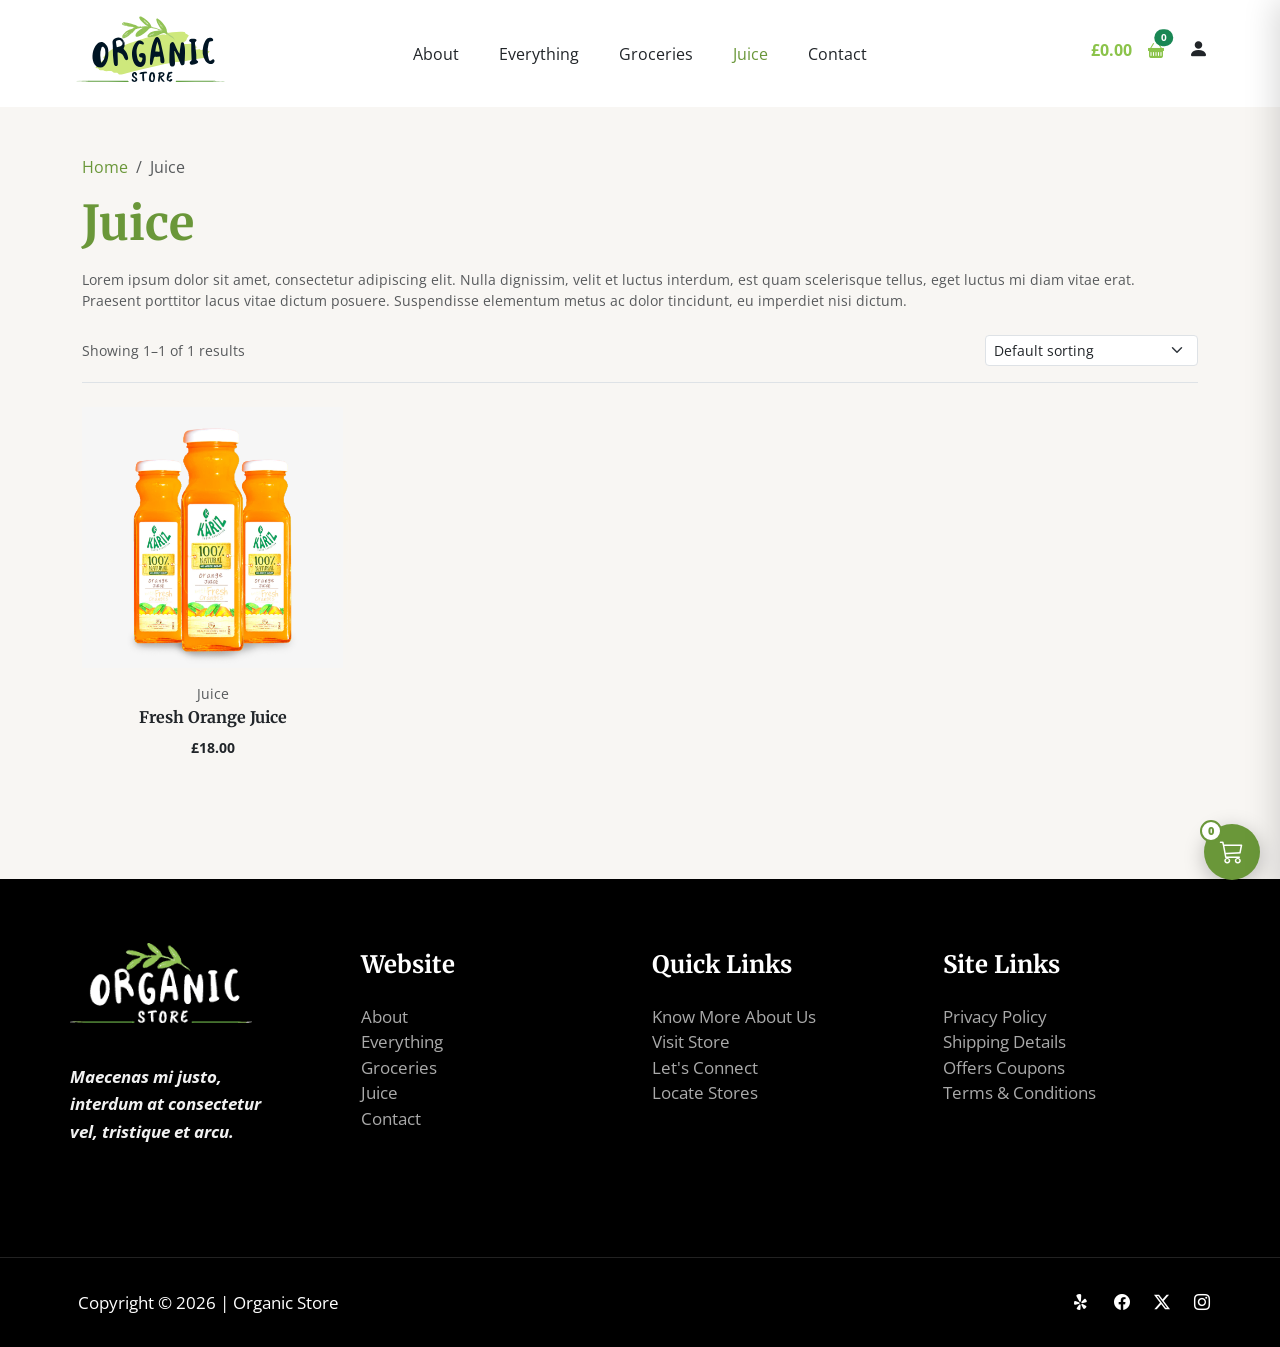
<file: juice.html>
<!DOCTYPE html>
<html lang="en">
<head>
    <meta charset="UTF-8">

    <meta name="viewport" content="width=device-width, initial-scale=1.0">

    <meta name="description" content="Explore fresh and delicious juice products available on Project2A.">

    <meta name="keywords" content="online shopping, groceries, organic products, juice, Project2A">

    <meta name="author" content="Rishabh Sharma">

  <title>Juice | Organic Store</title>
  <!-- Bootstrap 5 CSS -->
  <link href="https://cdn.jsdelivr.net/npm/bootstrap@5.3.3/dist/css/bootstrap.min.css" rel="stylesheet">
  <!-- Bootstrap Icons -->
  <link href="https://cdn.jsdelivr.net/npm/bootstrap-icons@1.11.3/font/bootstrap-icons.min.css" rel="stylesheet">
  <!-- Minimal Custom Theme CSS -->
  <link rel="stylesheet" href="css/style.css">
</head>
<body>

 <!-- SITE HEADER -->
  <header class="site-header">
    <nav class="navbar navbar-expand-lg bg-white py-2 pt-2 pb-3">
      <!-- container-fluid (full width) ya container (box width) apne hisab se use karein -->
      <div class="container-fluid px-4 px-lg-5 d-flex align-items-center">

        <!-- 1. LEFT SIDE: LOGO -->
        <a class="navbar-brand ms-lg-4 me-0 ps-lg-1 pt-lg-2" href="index.html">
          <img src="organicImage/organic-store-logo5.svg" alt="Organic Store" height="70">
        </a>

        <!-- MOBILE MENU BUTTON -->
        <button class="navbar-toggler border-0 shadow-none" type="button" data-bs-toggle="collapse"
          data-bs-target="#mainNavbar">
          <span class="navbar-toggler-icon"></span>
        </button>

        <!-- COLLAPSE MENU -->
        <div class="collapse navbar-collapse" id="mainNavbar">

          <!-- 2. CENTER: NAVIGATION MENU -->
          <!-- 'mx-auto' isko center me rakhega. Agar right me khiskana ho to 'ms-auto' kar dena -->
          <ul class="navbar-nav mx-auto mb-2 pt-lg-3 ps-lg-4 gap-lg-4 text-center ">
            <li class="nav-item"><a class="nav-link custom-link text-dark" href="about.html">About</a></li>
            <li class="nav-item"><a class="nav-link custom-link text-dark" href="everything.html">Everything</a></li>
            <li class="nav-item"><a class="nav-link custom-link text-dark" href="groceries.html">Groceries</a></li>
            <li class="nav-item"><a class="nav-link custom-link text-dark" href="juice.html">Juice</a></li>
            <li class="nav-item"><a class="nav-link custom-link text-dark" href="contact.html">Contact</a></li>
          </ul>

          <!-- 3. RIGHT SIDE: CART + ACCOUNT -->
          <!-- 'ms-auto' nahi lagaya kyuki ul me 'mx-auto' hai, ye apne aap right me chala jayega -->
          <div class="d-flex align-items-center justify-content-center gap-4 mt-3 me-lg-4 mt-lg-0">

           <!-- CART -->
            <a href="#" class="text-decoration-none d-flex align-items-center gap-3 trigger-cart-drawer"
              style="color: #8bc34a;">
              <span class="fw-bold header-cart-total">£0.00</span>

              <!-- Bootstrap Badge for Cart -->
              <div class="position-relative">
                <i class="bi bi-basket-fill fs-7"></i>
                <!-- position-absolute top-0 start-100 ye red/green badge ko icon ke upar set karta hai -->
                <span class="position-absolute top-0 start-100 translate-middle badge rounded-pill bg-success cart-badge"
                  style="font-size: 0.65rem;">
                  0
                </span>
              </div>
            </a>

            <!-- ACCOUNT -->
            <a href="#" class="text-dark">
              <i class="bi bi-person-fill fs-5"></i>
            </a>

          </div>

        </div>
      </div>
    </nav>
  </header>



  <!-- JUICE MAIN CONTAINER (Bootstrap Grid) -->
  <main class="py-5 bg-cream">
    <div class="container">
      <div class="row g-5">

        <!-- MAIN SHOP CONTENT -->
        <section class="col-12">
          <nav aria-label="breadcrumb" class="mb-2">
            <ol class="breadcrumb small text-muted">
              <li class="breadcrumb-item"><a href="index.html" class="text-organic">Home</a></li>
              <li class="breadcrumb-item active" aria-current="page">Juice</li>
            </ol>
          </nav>
          
          <h1 class="display-5 text-organic fw-bold mb-3">Juice</h1>
          <p class="text-muted small mb-4 pe-lg-5">
            Lorem ipsum dolor sit amet, consectetur adipiscing elit. Nulla dignissim, velit et luctus interdum, est quam scelerisque tellus, eget luctus mi diam vitae erat. Praesent porttitor lacus vitae dictum posuere. Suspendisse elementum metus ac dolor tincidunt, eu imperdiet nisi dictum.
          </p>

          <div class="d-flex flex-wrap align-items-center justify-content-between mb-4 pb-3 border-bottom gap-2">
            <span class="text-muted small" id="shopResultCount">Showing all 9 results</span>
            <form id="shopSortForm">
              <select class="form-select form-select-sm" id="shopSortSelect" aria-label="Sort order">
                <option value="menu_order" selected>Default sorting</option>
                <option value="rating">Sort by average rating</option>
                <option value="price">Sort by price: low to high</option>
                <option value="price-desc">Sort by price: high to low</option>
              </select>
            </form>
          </div>

          <!-- Product Grid -->
          <div class="row g-4" id="shopProductGrid">
            <!-- Populated by script.js -->
          </div>

          <!-- Pagination -->
          <div class="d-flex justify-content-start mt-5" id="shopPagination">
            <!-- Populated by script.js -->
          </div>
        </section>
      </div>
    </div>
  </main>



 <!-- FOOTER (Bootstrap Grid) -->
  <footer class="bg-black text-white pt-5 pb-0">
    <div class="container-fluid pb-5 my-3" style="padding-left: 5.5%; padding-right: 5.5%;">
      <div class="row g-4 pb-5">
        <div class="col-12 col-md-6 col-lg-3">
          <img src="organicImage/organic-store-white-logo.png" alt="Organic Store" class="footer-logo mb-3">
          <p class="fst-italic fw-bold mt-4 mb-0" style="color: #f1f1f1; font-size: 17px; line-height: 1.6;">Maecenas mi justo,<br>interdum at consectetur<br>vel, tristique et arcu.</p>
        </div>
        <div class="col-12 col-md-6 col-lg-3 footer-links pt-2">
          <h4 class="text-white mb-4 brand-font fs-4">Website</h4>
          <a href="about.html">About</a>
          <a href="everything.html">Everything</a>
          <a href="groceries.html">Groceries</a>
          <a href="juice.html">Juice</a>
          <a href="contact.html">Contact</a>
        </div>
        <div class="col-12 col-md-6 col-lg-3 footer-links pt-2">
          <h4 class="text-white mb-4 brand-font fs-4">Quick Links</h4>
          <a href="about.html">Know More About Us</a>
          <a href="everything.html">Visit Store</a>
          <a href="contact.html">Let's Connect</a>
          <a href="contact.html">Locate Stores</a>
        </div>
        <div class="col-12 col-md-6 col-lg-3 footer-links pt-2">
          <h4 class="text-white mb-4 brand-font fs-4">Site Links</h4>
          <a href="#">Privacy Policy</a>
          <a href="#">Shipping Details</a>
          <a href="#">Offers Coupons</a>
          <a href="#">Terms & Conditions</a>
        </div>
      </div>
    </div>
    <div class="border-top  py-4" style="border-color: #222222 !important;">
      <div class="container-fluid d-flex flex-wrap align-items-center justify-content-between gap-2 text-secondary" style="font-size: 17px; padding-left: 5.5%; padding-right: 5.5%;">
        <p class="m-2" style="color: #ffffff;">Copyright © 2026 | Organic Store</p>
        <div class="d-flex gap-4 fs-6">
          <a href="#" style="color: #ffffff;" aria-label="Yelp"><i class="bi bi-yelp"></i></a>
          <a href="#" style="color: #ffffff;" aria-label="Facebook"><i class="bi bi-facebook"></i></a>
          <a href="#" style="color: #ffffff;" aria-label="Twitter"><i class="bi bi-twitter-x"></i></a>
          <a href="#" style="color: #ffffff;" aria-label="Instagram"><i class="bi bi-instagram"></i></a>
        </div>
      </div>
    </div>
  </footer>




  <!-- FLOATING CART BUTTON -->
  <button class="floating-cart-btn trigger-cart-drawer" aria-label="View Cart">
    <i class="bi bi-cart3 fs-4"></i>
    <span class="floating-badge">0</span>
  </button>

  <!-- CART OVERLAY & DRAWER -->
  <div class="cart-drawer-overlay" id="cartOverlay"></div>
  <aside class="cart-drawer-box" id="cartDrawer" aria-label="Shopping Cart">
    <div class="p-3 border-bottom d-flex align-items-center justify-content-between">
      <h5 class="m-0 fs-6 fw-bold">Shopping Cart</h5>
      <button class="btn btn-sm btn-link text-dark p-0" id="cartDrawerClose" aria-label="Close">
        <i class="bi bi-x-lg fs-5"></i>
      </button>
    </div>
    <div class="p-3 flex-grow-1 overflow-auto" id="cartDrawerBody">
    </div>
    <div class="p-3 border-top bg-light" id="cartDrawerFooter">
      <div class="d-flex justify-content-between fw-bold mb-3">
        <span>Subtotal:</span>
        <span id="cartDrawerSubtotal">£0.00</span>
      </div>
       <div class="d-flex justify-content-between fw-bold mb-3">
        <span>Total:</span>
        <span id="cartDrawerTotal">£0.00</span>
      </div>
      <a href="cheakout.html" class="btn btn-organic w-100 text-center" onclick="closeCartDrawer()">Proceed to Checkout →</a>
    </div>
  </aside>

  <!-- Bootstrap 5 JS & Custom Logic -->
  <script src="https://cdn.jsdelivr.net/npm/bootstrap@5.3.3/dist/js/bootstrap.bundle.min.js"></script>
  <script src="js/script.js"></script>
  <script>
    document.addEventListener('DOMContentLoaded', () => {
      initShopPage('Juice');
    });
  </script>
</body>
</html>
</file>
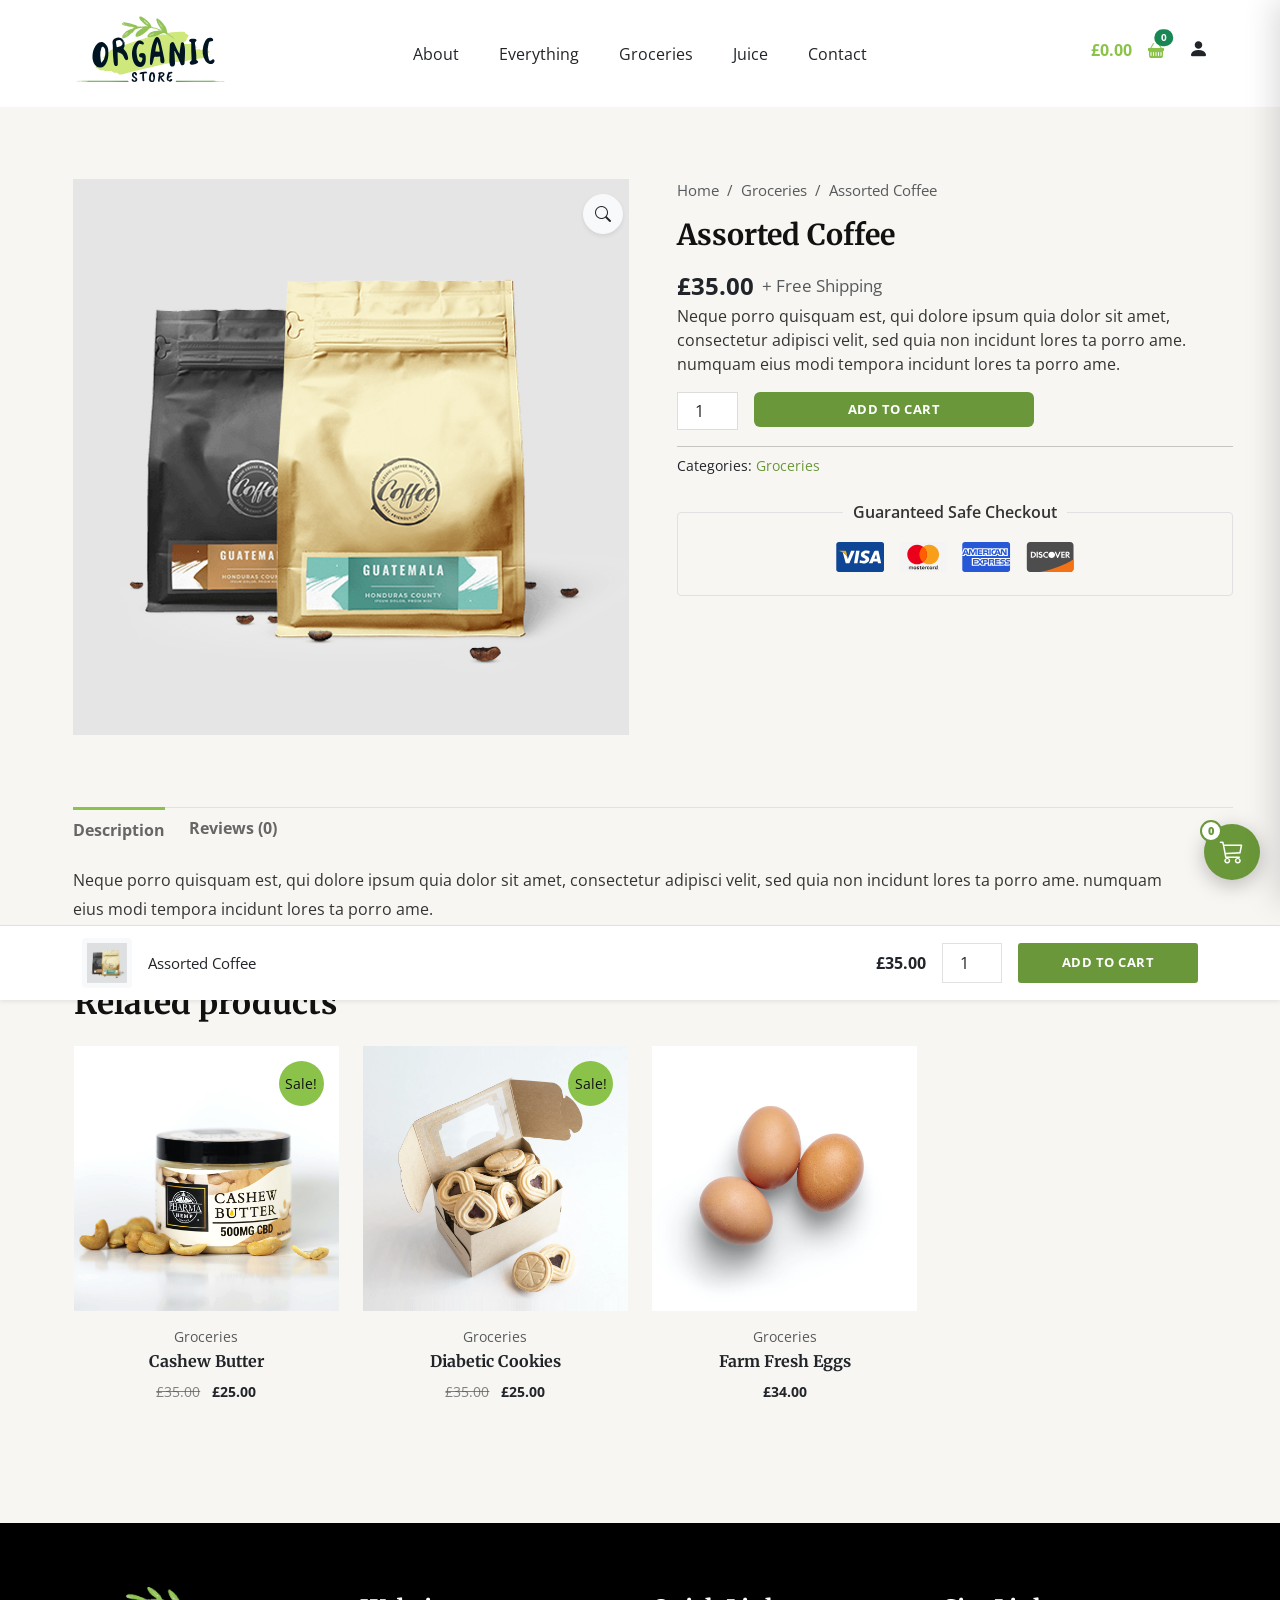
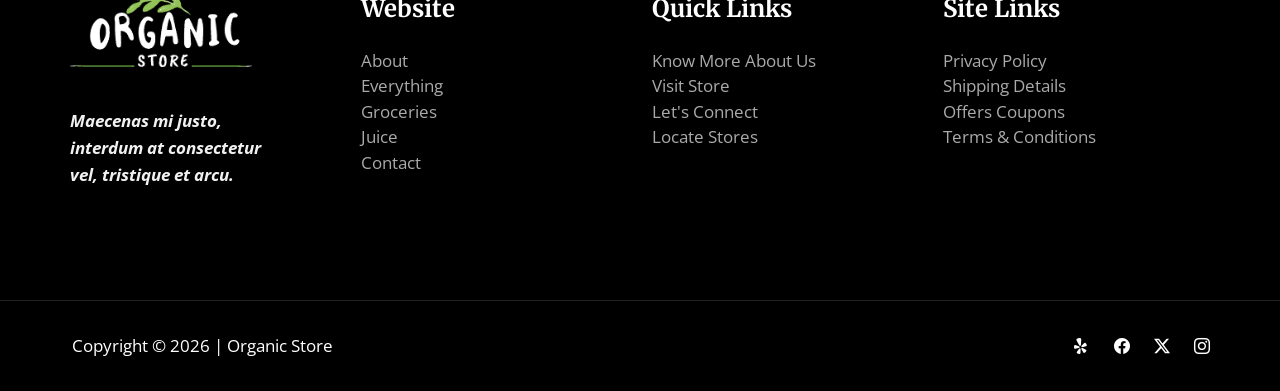
<file: product.html>
<!DOCTYPE html>
<html lang="en">

<head>
    <meta charset="UTF-8">

    <meta name="viewport" content="width=device-width, initial-scale=1.0">

    <meta name="description" content="Explore products available on Project2A online shopping website.">

    <meta name="keywords" content="online shopping, groceries, organic products, juice, Project2A">

    <meta name="author" content="Rishabh Sharma">

  <title>Product | Organic Store</title>
  <!-- Bootstrap 5 CSS -->
  <link href="https://cdn.jsdelivr.net/npm/bootstrap@5.3.3/dist/css/bootstrap.min.css" rel="stylesheet">
  <!-- Bootstrap Icons -->
  <link href="https://cdn.jsdelivr.net/npm/bootstrap-icons@1.11.3/font/bootstrap-icons.min.css" rel="stylesheet">
  <!-- Minimal Custom Theme CSS -->
  <link rel="stylesheet" href="css/style.css">
</head>

<body style="overflow-x: hidden;">

  <!-- SITE HEADER -->
  <header class="site-header">
    <nav class="navbar navbar-expand-lg bg-white py-2 pt-2 pb-3">
      <div class="container-fluid px-4 px-lg-5 d-flex align-items-center">
        <!-- 1. LEFT SIDE: LOGO -->
        <a class="navbar-brand ms-lg-4 me-0 ps-lg-1 pt-lg-2" href="index.html">
          <img src="organicImage/organic-store-logo5.svg" alt="Organic Store" height="70">
        </a>
        <!-- MOBILE MENU BUTTON -->
        <button class="navbar-toggler border-0 shadow-none" type="button" data-bs-toggle="collapse"
          data-bs-target="#mainNavbar">
          <span class="navbar-toggler-icon"></span>
        </button>
        <!-- COLLAPSE MENU -->
        <div class="collapse navbar-collapse" id="mainNavbar">
          <!-- 2. CENTER: NAVIGATION MENU -->
          <ul class="navbar-nav mx-auto mb-2 pt-lg-3 ps-lg-4 gap-lg-4 text-center ">
            <li class="nav-item"><a class="nav-link custom-link text-dark" href="about.html">About</a></li>
            <li class="nav-item"><a class="nav-link custom-link text-dark" href="everything.html">Everything</a></li>
            <li class="nav-item"><a class="nav-link custom-link text-dark" href="groceries.html">Groceries</a></li>
            <li class="nav-item"><a class="nav-link custom-link text-dark" href="juice.html">Juice</a></li>
            <li class="nav-item"><a class="nav-link custom-link text-dark" href="contact.html">Contact</a></li>
          </ul>
          <!-- 3. RIGHT SIDE: CART + ACCOUNT -->
          <div class="d-flex align-items-center justify-content-center gap-4 mt-3 me-lg-4 mt-lg-0">
            <!-- CART -->
            <a href="#" class="text-decoration-none d-flex align-items-center gap-3 trigger-cart-drawer"
              style="color: #8bc34a;">
              <span class="fw-bold header-cart-total">£0.00</span>
              <!-- Bootstrap Badge for Cart -->
              <div class="position-relative">
                <i class="bi bi-basket-fill fs-7"></i>
                <span class="position-absolute top-0 start-100 translate-middle badge rounded-pill bg-success cart-badge"
                  style="font-size: 0.65rem;">
                  0
                </span>
              </div>
            </a>
            <!-- ACCOUNT -->
            <a href="#" class="text-dark">
              <i class="bi bi-person-fill fs-5"></i>
            </a>
          </div>
        </div>
      </div>
    </nav>
  </header>

  <!-- PRODUCT DETAIL MAIN CONTAINER -->
  <main class="py-4 bg-cream">
    <div class="container-fluid" style="margin-left: 1%; margin-right: 1%;">
      <div id="productDetailWrap">
        <!-- JS will populate product details here -->
      </div>
    </div>
  </main>

  <!-- RELATED PRODUCTS -->
  <section class="py-1 bg-cream pb-5">
    <!-- <div class="container pb-5"> -->
      <div class="container-fluid pb-5 ps-5 pe-5" style="margin-left: 2%; margin-right: 2%; width: auto;">

      <h2 class="brand-font mb-4" style="font-size: 2rem;">Related products</h2>
      <div class="row g-4" id="relatedProductGrid">
        <!-- JS will populate related products here -->
      </div>
    </div>
  </section>

  
  <!-- FOOTER -->
  <footer class="bg-black text-white pt-5 pb-0">
    <div class="container-fluid pb-5 my-3" style="padding-left: 5.5%; padding-right: 5.5%;">
      <div class="row g-4 pb-5">
        <div class="col-12 col-md-6 col-lg-3">
          <img src="organicImage/organic-store-white-logo.png" alt="Organic Store" class="footer-logo mb-3">
          <p class="fst-italic fw-bold mt-4 mb-0" style="color: #f1f1f1; font-size: 17px; line-height: 1.6;">Maecenas mi justo,<br>interdum at consectetur<br>vel, tristique et arcu.</p>
        </div>
        <div class="col-12 col-md-6 col-lg-3 footer-links pt-2">
          <h4 class="text-white mb-4 brand-font fs-4">Website</h4>
          <a href="about.html">About</a>
          <a href="everything.html">Everything</a>
          <a href="groceries.html">Groceries</a>
          <a href="juice.html">Juice</a>
          <a href="contact.html">Contact</a>
        </div>
        <div class="col-12 col-md-6 col-lg-3 footer-links pt-2">
          <h4 class="text-white mb-4 brand-font fs-4">Quick Links</h4>
          <a href="about.html">Know More About Us</a>
          <a href="everything.html">Visit Store</a>
          <a href="contact.html">Let's Connect</a>
          <a href="contact.html">Locate Stores</a>
        </div>
        <div class="col-12 col-md-6 col-lg-3 footer-links pt-2">
          <h4 class="text-white mb-4 brand-font fs-4">Site Links</h4>
          <a href="#">Privacy Policy</a>
          <a href="#">Shipping Details</a>
          <a href="#">Offers Coupons</a>
          <a href="#">Terms & Conditions</a>
        </div>
      </div>
    </div>
    <div class="border-top py-4" style="border-color: #222222 !important;">
      <div class="container-fluid d-flex flex-wrap align-items-center justify-content-between gap-2 text-secondary" style="font-size: 17px; padding-left: 5%; padding-right: 5.5%;">
        <p class="m-2" style="color: #ffffff;">Copyright © 2026 | Organic Store</p>
        <div class="d-flex gap-4 fs-6">
          <a href="#" style="color: #ffffff;" aria-label="Yelp"><i class="bi bi-yelp"></i></a>
          <a href="#" style="color: #ffffff;" aria-label="Facebook"><i class="bi bi-facebook"></i></a>
          <a href="#" style="color: #ffffff;" aria-label="Twitter"><i class="bi bi-twitter-x"></i></a>
          <a href="#" style="color: #ffffff;" aria-label="Instagram"><i class="bi bi-instagram"></i></a>
        </div>
      </div>
    </div>
  </footer>

  <!-- FLOATING CART BUTTON -->
  <button class="floating-cart-btn trigger-cart-drawer" aria-label="View Cart">
    <i class="bi bi-cart3 fs-4"></i>
    <span class="floating-badge">0</span>
  </button>

  <!-- CART OVERLAY & DRAWER -->
  <div class="cart-drawer-overlay" id="cartOverlay"></div>
  <aside class="cart-drawer-box" id="cartDrawer" aria-label="Shopping Cart">
    <div class="p-3 border-bottom d-flex align-items-center justify-content-between">
      <h5 class="m-0 fs-6 fw-bold">Shopping Cart</h5>
      <button class="btn btn-sm btn-link text-dark p-0" id="cartDrawerClose" aria-label="Close">
        <i class="bi bi-x-lg fs-5"></i>
      </button>
    </div>
    <div class="p-3 flex-grow-1 overflow-auto" id="cartDrawerBody">
    </div>
    <div class="p-3 border-top bg-light" id="cartDrawerFooter">
      <div class="d-flex justify-content-between fw-bold mb-3">
        <span>Subtotal:</span>
        <span id="cartDrawerSubtotal">£0.00</span>
      </div>
       <div class="d-flex justify-content-between fw-bold mb-3">
        <span>Total:</span>
        <span id="cartDrawerTotal">£0.00</span>
      </div>
      <a href="cheakout.html" class="btn btn-organic w-100 text-center" onclick="closeCartDrawer()">Proceed to Checkout →</a>
    </div>
  </aside>


  <!-- STICKY BOTTOM PRODUCT BAR -->
  <div id="stickyProductBar" class="bg-white border-top shadow-sm position-fixed w-100" style="bottom: -100px; left: 0; z-index: 1040; transition: bottom 0.5s ease-in-out; height: 75px;">
    <div class="container h-100 d-flex align-items-center justify-content-between">
      <!-- Left: Image & Name -->
      <div class="d-flex align-items-center gap-3">
        <div class="bg-light d-flex align-items-center justify-content-center" style="width: 50px; height: 50px; border-radius: 4px; padding: 5px;">
          <img src="" id="stickyProductImg" alt="" class="img-fluid" style="mix-blend-mode: multiply; max-height: 100%;">
        </div>
        <span id="stickyProductName" class="text-dark d-none d-md-inline" style="font-size: 15px;"></span>
      </div>
      <!-- Right: Price, Qty, Add to Cart -->
      <div class="d-flex align-items-center gap-3">
        <span id="stickyProductPrice" class="fw-bold text-dark d-none d-sm-inline" style="font-size: 16px;"></span>
        <input type="number" id="stickyProductQty" class="form-control text-center" value="1" min="1" style="width: 60px; height: 40px; border-radius: 0; border: 1px solid #e1e1e1;">
        <button id="stickyAddToCartBtn" class="btn btn-organic px-4 fw-bold" style="height: 40px; border-radius: 3px;">Add To Cart</button>
      </div>
    </div>
  </div>


  <!-- Bootstrap 5 JS & Custom Logic -->
  <script src="https://cdn.jsdelivr.net/npm/bootstrap@5.3.3/dist/js/bootstrap.bundle.min.js"></script>
  <script src="js/script.js"></script>
  <script>
    document.addEventListener('DOMContentLoaded', () => {
      initProductPage();
    });
  </script>
</body>

</html>
</file>
<file: css/style.css>
/* ==========================================================================
   ORGANIC STORE - BOOTSTRAP 5 THEME OVERRIDES
   Bootstrap handles layouts, grids, utilities, and responsiveness.
   Custom CSS handles brand typography, exact colors, and special accents.
   ========================================================================== */

@import url('https://fonts.googleapis.com/css2?family=Merriweather:ital,wght@0,300;0,400;0,700;0,900;1,400&family=Open+Sans:wght@400;500;600;700&display=swap');

:root {
  --primary-green: #6a9739;
  --primary-green-hover: #587f2e;
      --dark: #111111;
  --bg-cream: #f8f6f3;
  --font-serif: 'Merriweather', Georgia, serif;
  --font-sans: 'Open Sans', -apple-system, BlinkMacSystemFont, sans-serif;
}

body {
  font-family: var(--font-sans);
  color: #333333;
  background-color: #ffffff;
}

h1, h2, h3, h4, .brand-font {
  font-family: var(--font-serif);
  font-weight: 700;
  color: var(--dark);
}

a {
  text-decoration: none;
  color: inherit;
  transition: color 0.2s ease;
}

a:hover {
  color: var(--primary-green);
}

/* --- Brand Green Button & Utilities --- */
.btn-organic {
  background-color: var(--primary-green);
  color: #ffffff !important;
  font-weight: 700;
  font-size: 13px;
  letter-spacing: 0.5px;
  text-transform: uppercase;
  padding: 12px 26px;
  border-radius: 4px;
  border: none;
  transition: all 0.25s ease;
  display: inline-flex;
  align-items: center;
  justify-content: center;
  gap: 8px;
}

.btn-organic:hover {
  background-color: var(--primary-green-hover);
  color: #ffffff !important;
  transform: translateY(-2px);
  box-shadow: 0 4px 14px rgba(106, 151, 57, 0.35);
}

.btn-outline-organic {
  background-color: transparent;
  color: var(--primary-green);
  border: 1px solid var(--primary-green);
  font-weight: 700;
  font-size: 12px;
  text-transform: uppercase;
  padding: 8px 16px;
  border-radius: 4px;
  transition: all 0.25s ease;
}

.btn-outline-organic:hover {
  background-color: var(--primary-green);
  color: #ffffff;
}

.text-organic {
  color: var(--primary-green) !important;
}

.bg-cream {
  background-color: var(--bg-cream) !important;
}

.bg-dark-custom {
  background-color: var(--dark) !important;
}



/* Sirf Navbar Links ke Hover effect ke liye Custom CSS */
.custom-link {
  position: relative;
  right: 30px;
  transition: color 0.3s ease;
}

.custom-link:hover,
.custom-link.active {
  color: #8bc34a !important; /* Aapka Primary Green Color */
}






/* --- Hero & Ornaments --- */
/* .hero-section {
  background-color: #fbfbf9;
  padding: 120px 0 90px 12px;


   background-image: url('../homeImage/leaves-free-img.png');
  background-repeat: no-repeat;
  background-position: bottom right;
  background-size: 27%;

} */


/* --- Hero & Ornaments --- */
.hero-section {
  background-color: #fbfbf9;
  padding: 120px 0 90px 12px;
  position: relative;
  z-index: 1;
}

.hero-section::before {
  content: "";
  position: absolute;
  top: 0;
  left: 0;
  right: 0;
  bottom: 0;
  background-image: url('../homeImage/leaves-free-img.png');
  background-repeat: no-repeat;
  background-position: bottom right;
  background-size: 27%;
  z-index: -1;
  opacity: 0.3;
}



.join-bala{
   font-size: 51px;
   line-height: 1.4;
  }

  .d-block{

    font-size: 17px;
  }




.heading-leaf {
  width: 75px;
  height: 33px;
  display: block;
  margin: 0 auto;
}

.leaf-flourish {
  height: 33px;
  width: auto;
}

.btn-organic{
  height: 50px;
  width: 180px;
  /* margin-bottom: 70px; */
}

.benefit-box {
  background-color: #292929;
  border-radius: 4px;
  
  /* Row ko disturb kiye bina box ko lamba karne ke liye padding ki jagah height de do */
  height: 120px; 
  
  max-width: 280px; 
  margin: 0 auto;
}

.benefit-icon {
  /* Bade text ke sath match karne ke liye icon thoda bada kar diya */
  font-size: 38px; 
  color: #8bc34a; 
}

/* ////////Best Selling Product////////// */

/* .img-fluid-h{

  height: 100px;
  width: auto;
} */



/* --- Product Cards --- */

.product-card {
  border: none;
  /* background-color: #ffffff; */
   background-color: transparent !important;
  transition: transform 0.25s ease;
  position: relative;
  height: 100%;
}

.product-card:hover {
  transform: translateY(-4px);
}

.product-img-wrap {
  position: relative;
  overflow: hidden;
  /* background-color: #fafafa;
  border-radius: 4px; */

  background-color: #f8f8f8;
  border-radius: 0;

  aspect-ratio: 1 / 1;
  display: flex;
  align-items: center;
  justify-content: center;
}

.product-img-wrap img {
  width: 100%;
  height: 100%;
  object-fit: cover;
  transition: transform 0.35s ease;
}

.product-card:hover .product-img-wrap img {
  transform: scale(1.05);
}

.sale-pill {
  position: absolute;

  /* top: 10px;
  right: 10px;
  background-color: var(--primary-green);
  color: #ffffff;
  font-size: 11px;
  font-weight: 700;
  width: 42px;
  height: 42px; */

  top: 15px;
  right: 15px;
  background-color: #8bc34a;
  color: #111;
  font-size: 14px;
  font-weight: 400;
  width: 45px;
  height: 45px;


  border-radius: 50%;
  display: flex;
  align-items: center;
  justify-content: center;
  /* box-shadow: 0 2px 6px rgba(0, 0, 0, 0.15); */
  box-shadow: none;
  z-index: 2;
}

/* --- Pagination Custom --- */
.pagination {
  gap: 8px;
}
.page-link {
  color: #8bc34a !important;
  border: 1px solid #8bc34a !important;
  padding: 8px 16px;
  background-color: transparent !important;
  font-size: 16px;
  border-radius: 0 !important;
  box-shadow: none !important;
}
.page-link:hover {
  background-color: #8bc34a !important;
  color: #fff !important;
}
.page-item.active .page-link {
  background-color: #8bc34a !important;
  color: #fff !important;
}






.stars-rating {
  color: #f5b000;
  font-size: 14px;
  letter-spacing: 2px;
}

/* --- Promo Category Cards --- */
.promo-box {
  background: #ffffff;
  border-radius: 6px;
  min-height: 380px;
  transition: transform 0.25s ease, box-shadow 0.25s ease;
}

.promo-box:hover {
  transform: translateY(-5px);
  box-shadow: 0 10px 25px rgba(0, 0, 0, 0.08) !important;
}

.promo-box img {
  max-height: 140px;
  object-fit: contain;
}

/* --- Deal Card --- */

.deal-bg-card {
  background: linear-gradient(rgba(31, 25, 25, 0.65), rgba(31, 24, 24, 0.75)),
              url('../homeImage/sydney-rae-668606-unsplash.jpg') center/cover;
  color: #ffffff;
  border-radius: 6px;
  min-height: 340px;
}

.deal-bg-card:hover {
  background: linear-gradient(rgba(0, 0, 0, 0.65), rgba(0, 0, 0, 0.75)),
              url('../homeImage/sydney-rae-668606-unsplash.jpg') center/cover;
}

/* --- Brand Logos --- */
.brand-logo-img {
  height: 40px;
 
}


/* --- Footer --- */



.footer-logo {
  height: 80px;
  width: auto;
}

.footer-links a {
  color: #aaaaaa;
  font-size: 17px;
  display: block;
}

.footer-links a:hover {
  color: #ffffff;
}


/* --- Accordion Custom --- */
.accordion-button {
  padding-left: 0;
  padding-right: 0;
  padding-top: 20px;
  padding-bottom: 20px;
  background-color: #ffffff;
  font-size: 15px;
  font-weight: 700;
  color: #1a1a1a;
}

.accordion-button:not(.collapsed) {
  color: var(--primary-green);
  background-color: #ffffff;
  box-shadow: none;
}

.accordion-button:focus {
  box-shadow: none;
  border-color: rgba(106, 151, 57, 0.25);
}

.accordion-button::after {
  background-image: url("data:image/svg+xml,%3csvg xmlns='http://www.w3.org/2000/svg' viewBox='0 0 16 16' fill='%23333'%3e%3cpath fill-rule='evenodd' d='M4.646 1.646a.5.5 0 0 1 .708 0l6 6a.5.5 0 0 1 0 .708l-6 6a.5.5 0 0 1-.708-.708L10.293 8 4.646 2.354a.5.5 0 0 1 0-.708z'/%3e%3c/svg%3e");
  transform: none;
  width: 10px;
  height: 10px;
  background-size: contain;
  background-repeat: no-repeat;
}

.accordion-button:not(.collapsed)::after {
  background-image: url("data:image/svg+xml,%3csvg xmlns='http://www.w3.org/2000/svg' viewBox='0 0 16 16' fill='%23333'%3e%3cpath fill-rule='evenodd' d='M4.646 1.646a.5.5 0 0 1 .708 0l6 6a.5.5 0 0 1 0 .708l-6 6a.5.5 0 0 1-.708-.708L10.293 8 4.646 2.354a.5.5 0 0 1 0-.708z'/%3e%3c/svg%3e");
  transform: rotate(90deg);
}

/* --- Price Range Slider --- */
.price-slider {
  accent-color: var(--primary-green);
}

/* --- Floating Cart Button --- */
.floating-cart-btn {
  position: fixed;
  right: 20px;
  bottom: 20px;
  width: 56px;
  height: 56px;
  border-radius: 50%;
  background-color: var(--primary-green);
  color: #ffffff;
  display: flex;
  align-items: center;
  justify-content: center;
  box-shadow: 0 5px 20px rgba(0, 0, 0, 0.25);
  cursor: pointer;
  z-index: 9999;
  border: none;
  /* transition: transform 0.25s ease, background-color 0.25s ease; */
    transition: transform 0.25s ease, background-color 0.25s ease, bottom 0.7s ease-in-out;

}

.floating-cart-btn:hover {
  transform: scale(1.08);
  background-color: var(--primary-green-hover);
}

.floating-badge {
  position: absolute;
  top: -4px;
  left: -4px;
  background-color: #ffffff;
  color: var(--primary-green);
  font-size: 11px;
  font-weight: 800;
  width: 22px;
  height: 22px;
  border-radius: 50%;
  display: flex;
  align-items: center;
  justify-content: center;
  border: 2px solid var(--primary-green);
}

/* --- Slide-Out Cart Drawer --- */
.cart-drawer-overlay {
  position: fixed;
  top: 0;
  left: 0;
  width: 100vw;
  height: 100vh;
  background-color: rgba(0, 0, 0, 0.5);
  z-index: 10000;
  opacity: 0;
  visibility: hidden;
  transition: all 0.3s ease;
}

.cart-drawer-overlay.active {
  opacity: 1;
  visibility: visible;
}

.cart-drawer-box {
  position: fixed;
  top: 0;
  right: 0;
  width: 420px;
  max-width: 88vw;
  height: 100vh;
  background-color: #ffffff;
  z-index: 10001;
  box-shadow: -5px 0 30px rgba(0, 0, 0, 0.15);
  transform: translateX(100%);
  transition: transform 0.35s cubic-bezier(0.16, 1, 0.3, 1);
  display: flex;
  flex-direction: column;
}

.cart-drawer-box.active {
  transform: translateX(0);
}

/* Toast */
.site-toast {
  position: fixed;
  bottom: 25px;
  left: 50%;
  transform: translateX(-50%) translateY(100px);
  background-color: #111111;
  color: #ffffff;
  padding: 12px 24px;
  border-radius: 30px;
  font-size: 14px;
  font-weight: 600;
  box-shadow: 0 8px 25px rgba(0, 0, 0, 0.3);
  z-index: 100000;
  opacity: 0;
  transition: all 0.35s ease;
}

.site-toast.show {
  transform: translateX(-50%) translateY(0);
  opacity: 1;
}



/* --- Safe Checkout --- */
.safe-checkout-fieldset {
  border: 1px solid #e1e1e1;
  border-radius: 4px;
    padding: 18px 15px 23px;
    width: 100%;
  margin: 1.5rem auto 0;
  /* max-width: 550px; */
  text-align: center;
  background-color: cream;
}
.safe-checkout-legend {
  font-size: 16px;
  color: #333333;
  font-weight: 600;
  width: auto;
  padding: 0 10px;
  margin-bottom: 0;
  float: none;
  margin-left: auto;
  margin-right: auto;
}
.safe-checkout-icons {
  display: flex;
  justify-content: center;
  gap: 15px;
  align-items: center;
}

.safe-checkout-icons svg {
  height: 30px;
  width: auto;
}
</file>
